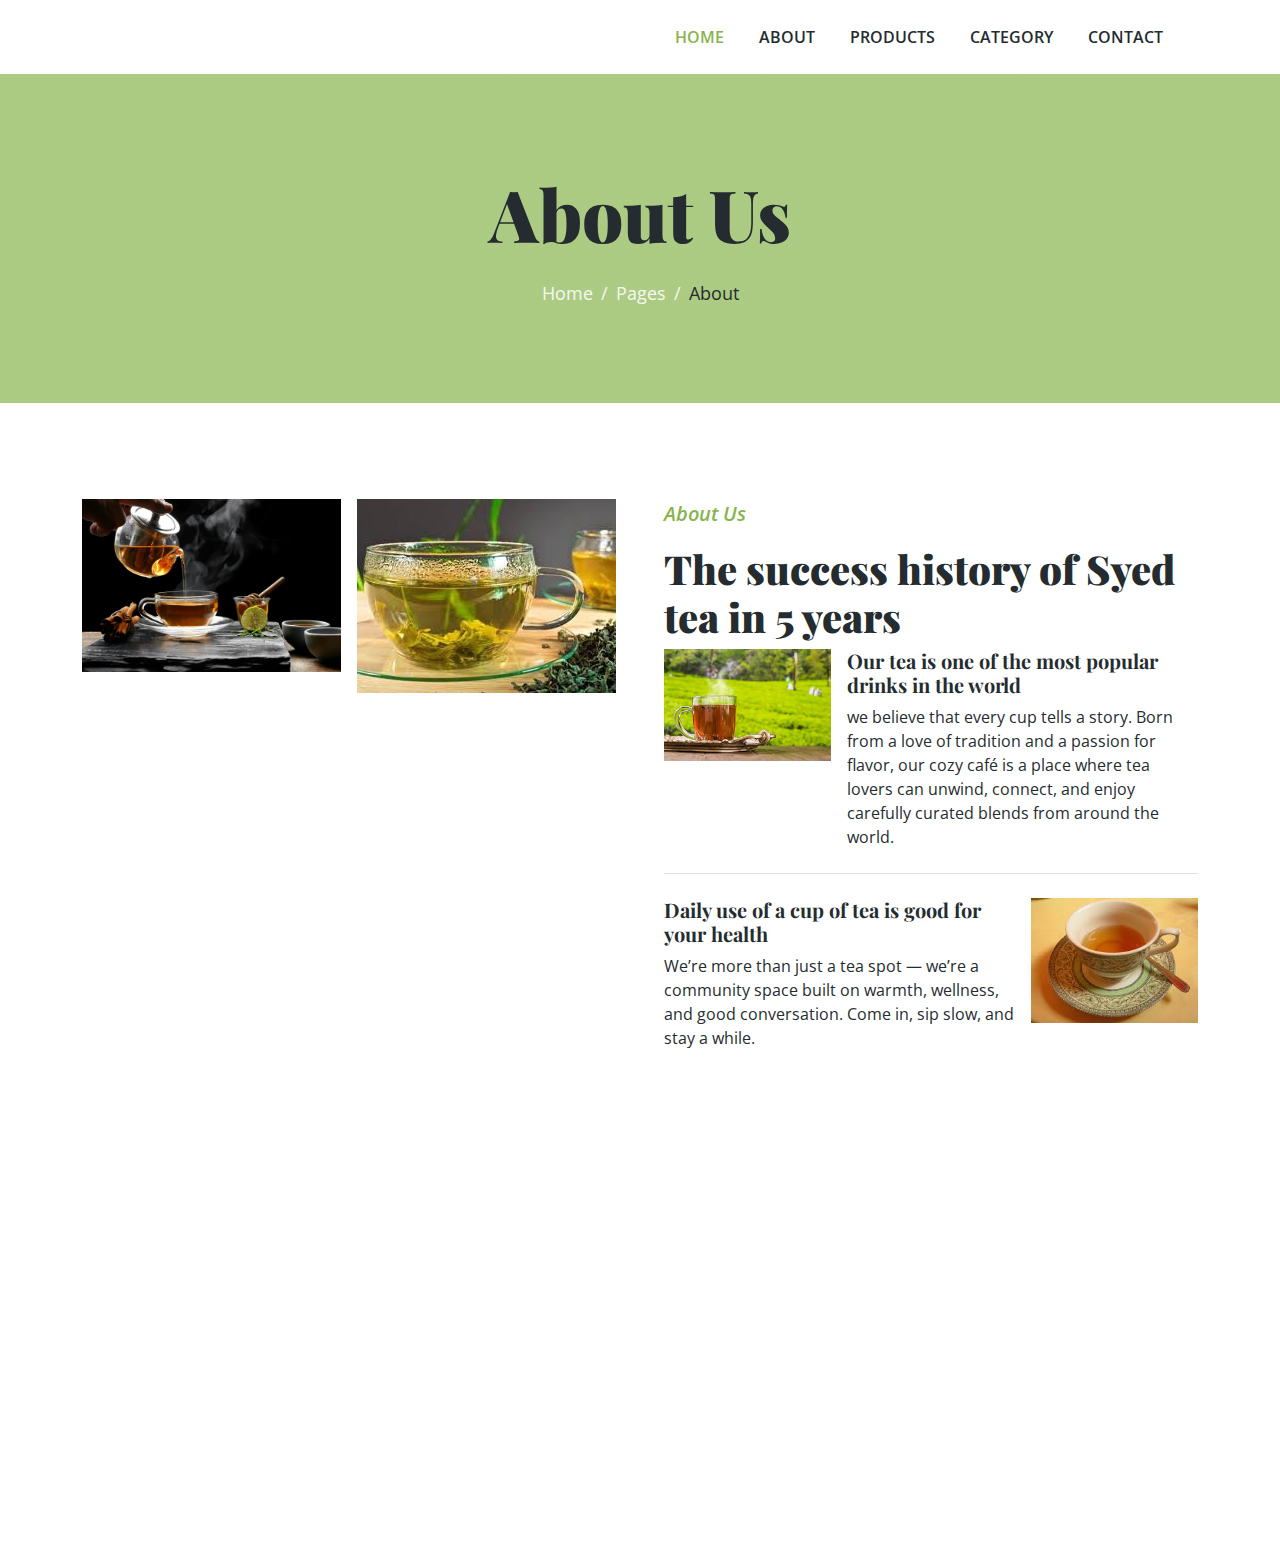
<file: about.html>
<!DOCTYPE html>
<html lang="en">

<head>
    <meta charset="utf-8">
    <title>Syed kazmi tea project</title>
    <meta content="width=device-width, initial-scale=1.0" name="viewport">

    <!-- Google Web Fonts -->
    <link rel="preconnect" href="https://fonts.googleapis.com">
    <link rel="preconnect" href="https://fonts.gstatic.com" crossorigin>
    <link href="https://fonts.googleapis.com/css2?family=Open+Sans:wght@400;600&family=Playfair+Display:wght@700;900&display=swap" rel="stylesheet">

    <!-- Icon Font Stylesheet -->
    <link href="https://cdnjs.cloudflare.com/ajax/libs/font-awesome/5.10.0/css/all.min.css" rel="stylesheet">
    <link href="https://cdn.jsdelivr.net/npm/bootstrap-icons@1.4.1/font/bootstrap-icons.css" rel="stylesheet">

    <!-- Libraries Stylesheet -->
    <link href="lib/animate/animate.min.css" rel="stylesheet">
    <link href="lib/owlcarousel/assets/owl.carousel.min.css" rel="stylesheet">

    <!-- Customized Bootstrap Stylesheet -->
    <link href="css/bootstrap.min.css" rel="stylesheet">

    <!--  Stylesheet -->
    <link href="css/style.css" rel="stylesheet">
</head>
<body>

 <!-- Navbar Start -->
    <div class="container-fluid bg-white sticky-top">
        <div class="container">
            <nav class="navbar navbar-expand-lg bg-white navbar-light py-2 py-lg-0">
                <button type="button" class="navbar-toggler ms-auto me-0" data-bs-toggle="collapse" data-bs-target="#navbarCollapse">
                    <span class="navbar-toggler-icon"></span>
                </button>
                <div class="collapse navbar-collapse" id="navbarCollapse">
                    <div class="navbar-nav ms-auto">
                        <a href="index.html" class="nav-item nav-link active">Home</a>
                        <a href="about.html" class="nav-item nav-link">About</a>
                        <a href="product.html" class="nav-item nav-link">Products</a>
                        <a href="store.html" class="nav-item nav-link">Category</a>
                        <a href="contact.html" class="nav-item nav-link">Contact</a>
                    </div>
                </div>
            </nav>
        </div>
    </div>
    <!-- Navbar End --> 

    <!-- Page Header Start -->
    <div class="container-fluid page-header py-5 mb-5 wow fadeIn" data-wow-delay="0.1s">
        <div class="container text-center py-5">
            <h1 class="display-2 text-dark mb-4 animated slideInDown">About Us</h1>
            <nav aria-label="breadcrumb animated slideInDown">
                <ol class="breadcrumb justify-content-center mb-0">
                    <li class="breadcrumb-item"><a href="#">Home</a></li>
                    <li class="breadcrumb-item"><a href="#">Pages</a></li>
                    <li class="breadcrumb-item text-dark" aria-current="page">About</li>
                </ol>
            </nav>
        </div>
    </div>
    <!-- Page Header End -->

     <!-- About Start -->
     <div class="container-xxl py-5">
        <div class="container">
            <div class="row g-5">
                <div class="col-lg-6">
                    <div class="row g-3">
                        <div class="col-6 text-end">
                            <img class="img-fluid bg-white w-100 mb-3 wow fadeIn" data-wow-delay="0.1s" src="img/0x0.webp" alt="">
                            <!-- <img class="img-fluid bg-white w-50 wow fadeIn" data-wow-delay="0.2s" src="img/about-3.jpg" alt=""> -->
                        </div>
                        <div class="col-6">
                            <!-- <img class="img-fluid bg-white w-50 mb-3 wow fadeIn" data-wow-delay="0.3s" src="img/about-4.jpg" alt=""> -->
                            <img class="img-fluid bg-white w-100 wow fadeIn" data-wow-delay="0.4s" src="img/images.jpg" alt="">
                        </div>
                    </div>
                </div>
                <div class="col-lg-6 wow fadeIn" data-wow-delay="0.5s">
                    <div class="section-title">
                        <p class="fs-5 fw-medium fst-italic text-primary">About Us</p>
                        <h1 class="display-6">The success history of Syed tea in 5 years</h1>
                    </div>
                    <div class="row g-3 mb-4">
                        <div class="col-sm-4">
                            <img class="img-fluid bg-white w-100" src="img/images (1).jpg" alt="">
                        </div>
                        <div class="col-sm-8">
                            <h5>Our tea is one of the most popular drinks in the world</h5>
                            <p class="mb-0">we believe that every cup tells a story. Born from a love of tradition and a passion for flavor, our cozy café is a place where tea lovers can unwind, connect, and enjoy carefully curated blends from around the world.</p>
                        </div>
                    </div>
                    <div class="border-top mb-4"></div>
                    <div class="row g-3">
                        <div class="col-sm-8">
                            <h5>Daily use of a cup of tea is good for your health</h5>
                            <p class="mb-0">We’re more than just a tea spot — we’re a community space built on warmth, wellness, and good conversation. Come in, sip slow, and stay a while.</p>
                        </div>
                        <div class="col-sm-4">
                            <img class="img-fluid bg-white w-100" src="img/images (2).jpg" alt="">
                        </div>
                    </div>
                </div>
            </div>
        </div>
    </div>
    <!-- About End -->

    <!-- Footer Start -->
    <div class="container-fluid bg-dark footer mt-5 py-5 wow fadeIn" data-wow-delay="0.1s">
        <div class="container py-5">
            <div class="row g-5">
                <div class="col-lg-4 col-md-6">
                    <h4 class="text-primary mb-4">Our Office</h4>
                    <p class="mb-2"><i class="fa fa-map-marker-alt text-primary me-3"></i>abc Street </p>
                    <p class="mb-2"><i class="fa fa-phone-alt text-primary me-3"></i>0740013700</p>
                    <p class="mb-2"><i class="fa fa-envelope text-primary me-3"></i>saqlainkazmi12@gmail.com</p>
                </div>
                <div class="col-lg-4 col-md-6">
                    <h4 class="text-primary mb-4">Quick Links</h4>
                    <a class="btn btn-link" href="">About Us</a>
                    <a class="btn btn-link" href="">Contact Us</a>
                </div>
                <div class="col-lg-4 col-md-6">
                    <h4 class="text-primary mb-4">Business Hours</h4>
                    <p class="mb-1">Monday - Friday</p>
                    <h6 class="text-light">09:00 am - 07:00 pm</h6>
                    <p class="mb-1">Saturday</p>
                    <h6 class="text-light">09:00 am - 12:00 pm</h6>
                    <p class="mb-1">Sunday</p>
                    <h6 class="text-light">Closed</h6>
                </div>
            </div>
        </div>
    </div>
    <!-- Footer End -->

    <!-- JavaScript Libraries -->
    <script src="https://ajax.googleapis.com/ajax/libs/jquery/3.6.1/jquery.min.js"></script>
    <script src="https://cdn.jsdelivr.net/npm/bootstrap@5.0.0/dist/js/bootstrap.bundle.min.js"></script>
    <script src="lib/wow/wow.min.js"></script>
    <script src="lib/easing/easing.min.js"></script>
    <script src="lib/waypoints/waypoints.min.js"></script>
    <script src="lib/owlcarousel/owl.carousel.min.js"></script>

    <!--  Javascript -->
    <script src="js/main.js"></script>
</body>

</html>
</file>
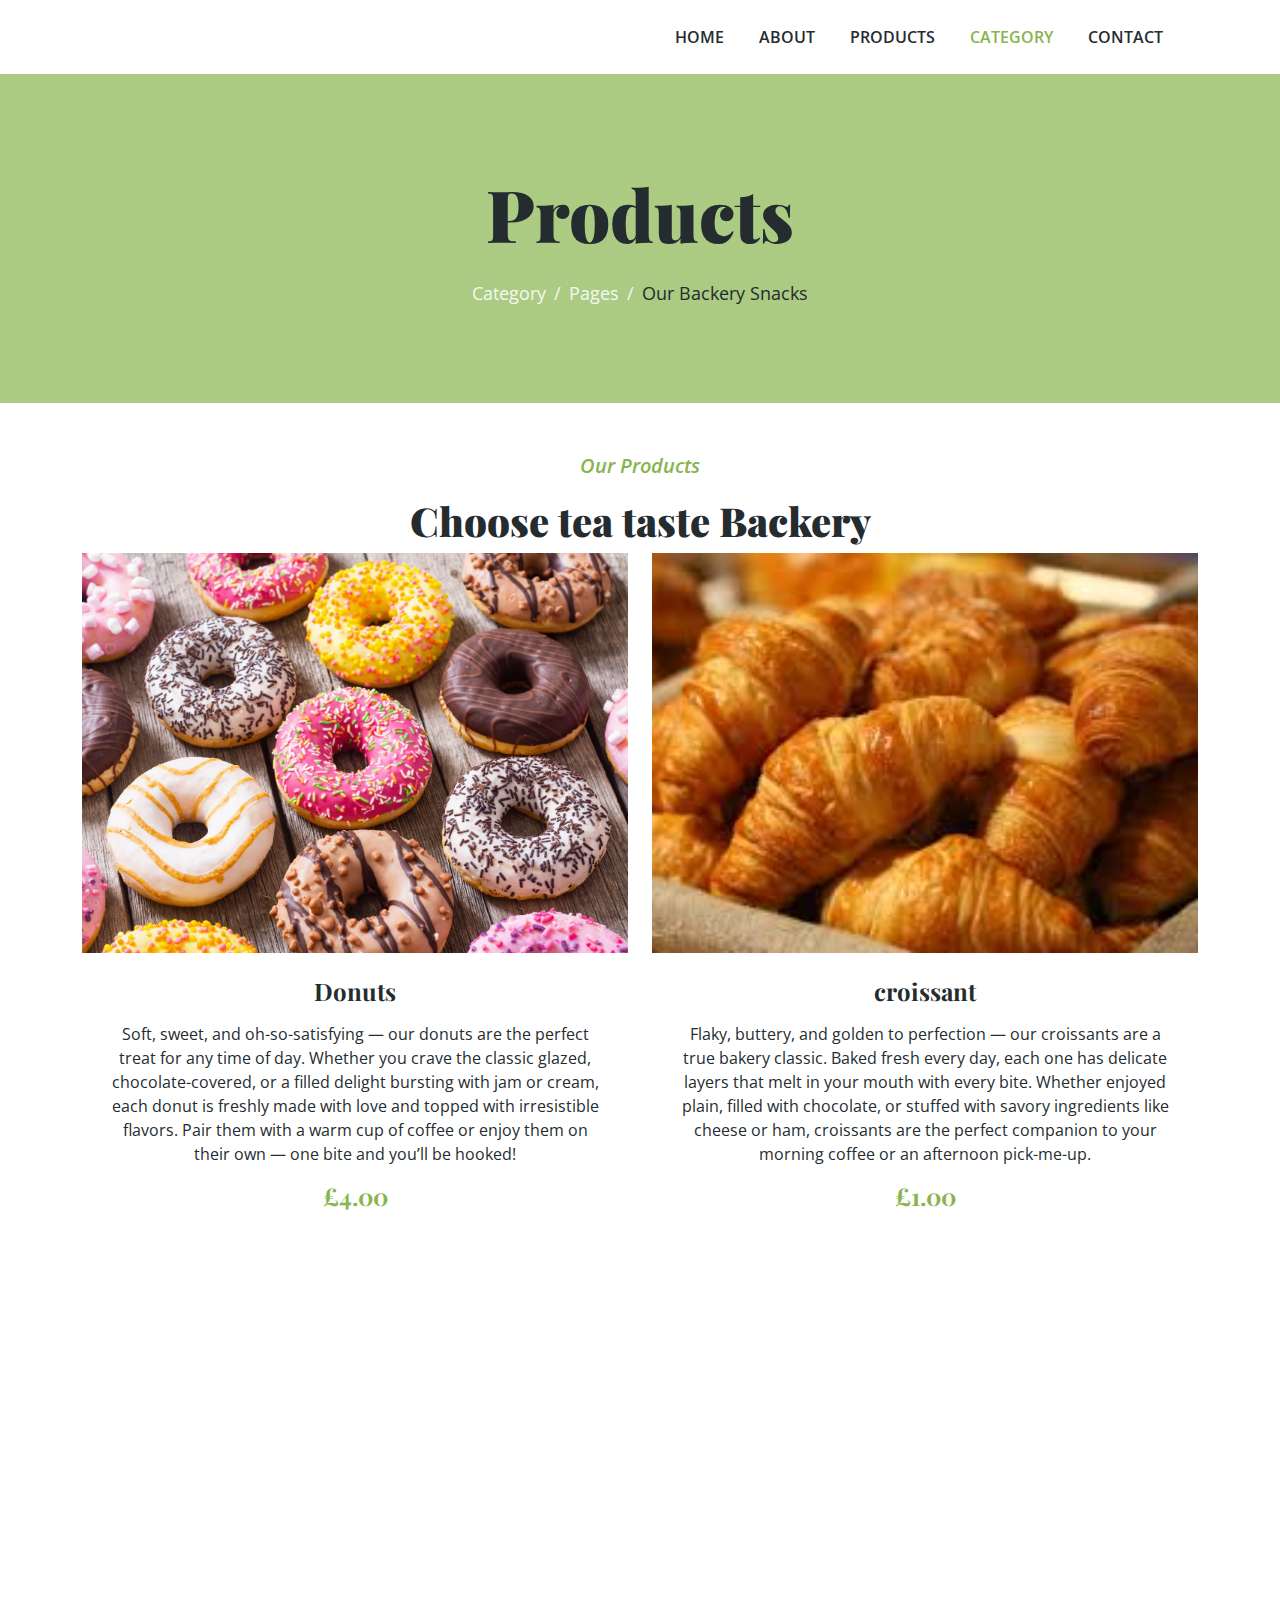
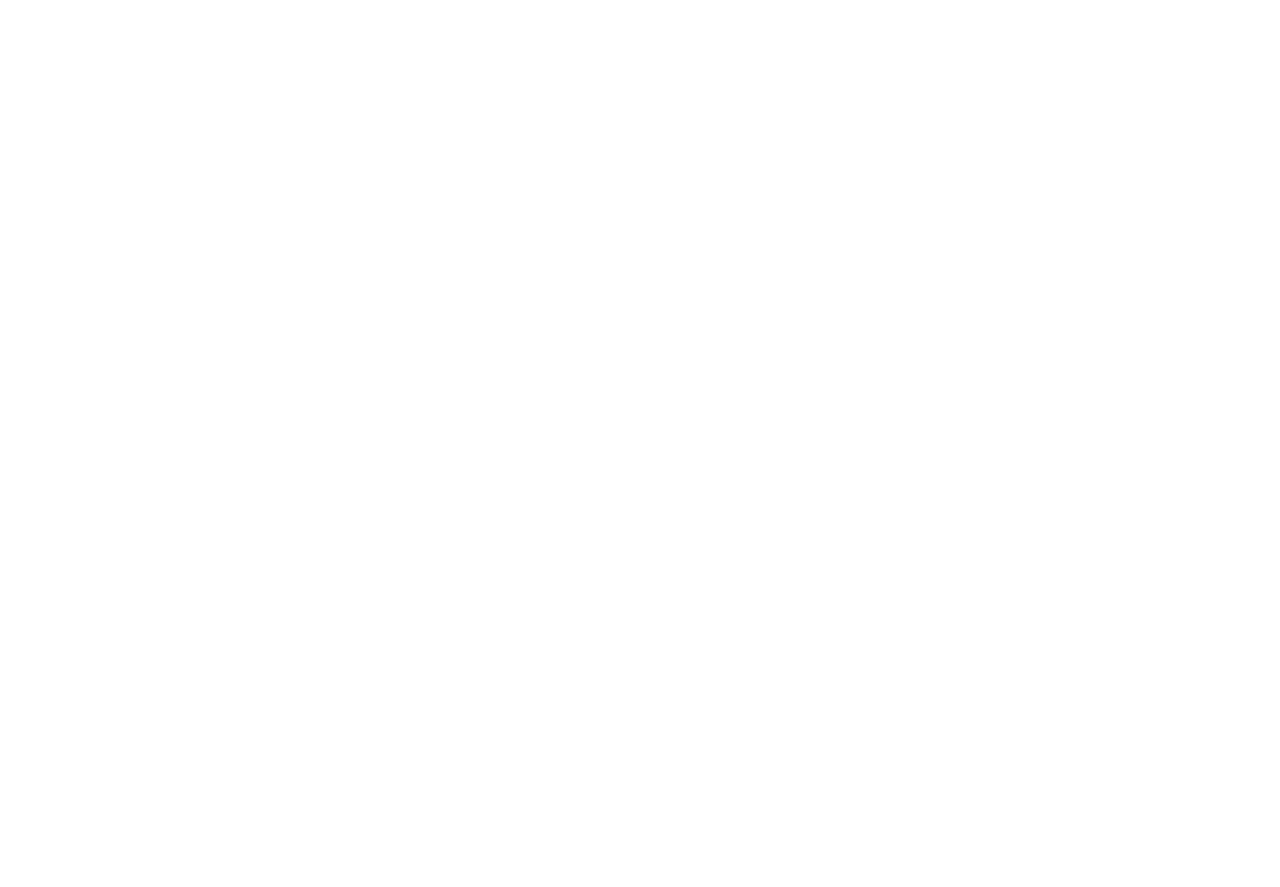
<file: backery-snacks.html>
<!DOCTYPE html>
<html lang="en">

<head>
    <meta charset="utf-8">
    <title>Syed kazmi tea project</title>
    <meta content="width=device-width, initial-scale=1.0" name="viewport">

    <!-- Google Web Fonts -->
    <link rel="preconnect" href="https://fonts.googleapis.com">
    <link rel="preconnect" href="https://fonts.gstatic.com" crossorigin>
    <link href="https://fonts.googleapis.com/css2?family=Open+Sans:wght@400;600&family=Playfair+Display:wght@700;900&display=swap" rel="stylesheet">

    <!-- Icon Font Stylesheet -->
    <link href="https://cdnjs.cloudflare.com/ajax/libs/font-awesome/5.10.0/css/all.min.css" rel="stylesheet">
    <link href="https://cdn.jsdelivr.net/npm/bootstrap-icons@1.4.1/font/bootstrap-icons.css" rel="stylesheet">

    <!-- Libraries Stylesheet -->
    <link href="lib/animate/animate.min.css" rel="stylesheet">
    <link href="lib/owlcarousel/assets/owl.carousel.min.css" rel="stylesheet">

    <!-- Customized Bootstrap Stylesheet -->
    <link href="css/bootstrap.min.css" rel="stylesheet">

    <!--  Stylesheet -->
    <link href="css/style.css" rel="stylesheet">
</head>
<body>

 <!-- Navbar Start -->
    <div class="container-fluid bg-white sticky-top">
        <div class="container">
            <nav class="navbar navbar-expand-lg bg-white navbar-light py-2 py-lg-0">
                <button type="button" class="navbar-toggler ms-auto me-0" data-bs-toggle="collapse" data-bs-target="#navbarCollapse">
                    <span class="navbar-toggler-icon"></span>
                </button>
                <div class="collapse navbar-collapse" id="navbarCollapse">
                    <div class="navbar-nav ms-auto">
                        <a href="index.html" class="nav-item nav-link">Home</a>
                        <a href="about.html" class="nav-item nav-link">About</a>
                        <a href="product.html" class="nav-item nav-link">Products</a>
                        <a href="category.html" class="nav-item nav-link  active">Category</a>
                        <a href="contact.html" class="nav-item nav-link">Contact</a>
                    </div>
                </div>
            </nav>
        </div>
    </div>
    <!-- Navbar End --> 

     <!-- Page Header Start -->
     <div class="container-fluid page-header py-5 wow fadeIn" data-wow-delay="0.1s">
        <div class="container text-center py-5">
            <h1 class="display-2 text-dark mb-4 animated slideInDown">Products</h1>
            <nav aria-label="breadcrumb animated slideInDown">
                <ol class="breadcrumb justify-content-center mb-0">
                    <li class="breadcrumb-item"><a href="#">Category</a></li>
                    <li class="breadcrumb-item"><a href="#">Pages</a></li>
                    <li class="breadcrumb-item text-dark" aria-current="page">Our Backery Snacks</li>
                </ol>
            </nav>
        </div>
    </div>
    <!-- Page Header End -->


    <!-- Store Start -->
     <div class="container-xxl py-5">
        <div class="container">
            <div class="section-title text-center mx-auto wow fadeInUp" data-wow-delay="0.1s" style="max-width: 500px;">
                <p class="fs-5 fw-medium fst-italic text-primary">Our Products</p>
                <h1 class="display-6"> Choose tea taste Backery</h1>
            </div>
            <div class="row g-4">
                <div class="col-lg-6 col-md-6 wow fadeInUp" data-wow-delay="0.1s">
                    <div class="store-item position-relative text-center backery-wrap">
                        <img class="img-fluid" src="img/doughnuts-donuts.webp" alt="">
                        <div class="p-4">
                            <h4 class="mb-3">Donuts</h4>
                            <p>Soft, sweet, and oh-so-satisfying — our donuts are the perfect treat for any time of day. Whether you crave the classic glazed, chocolate-covered, or a filled delight bursting with jam or cream, each donut is freshly made with love and topped with irresistible flavors. Pair them with a warm cup of coffee or enjoy them on their own — one bite and you’ll be hooked!</p>
                            <h4 class="text-primary">£4.00</h4>
                        </div>
                        <div class="store-overlay">
                            <!-- <a href="" class="btn btn-primary rounded-pill py-2 px-4 m-2">More Detail <i class="fa fa-arrow-right ms-2"></i></a> -->
                            <a href="" class="btn btn-dark rounded-pill py-2 px-4 m-2">Add to Cart <i class="fa fa-cart-plus ms-2"></i></a>
                        </div>
                    </div>
                </div>
                <div class="col-lg-6 col-md-6 wow fadeInUp" data-wow-delay="0.3s">
                    <div class="store-item position-relative text-center backery-wrap">
                        <img class="img-fluid" src="img/images (8).jpg" alt="">
                        <div class="p-4">
                            <h4 class="mb-3">croissant</h4>
                            <p>Flaky, buttery, and golden to perfection — our croissants are a true bakery classic. Baked fresh every day, each one has delicate layers that melt in your mouth with every bite. Whether enjoyed plain, filled with chocolate, or stuffed with savory ingredients like cheese or ham, croissants are the perfect companion to your morning coffee or an afternoon pick-me-up.</p>
                            <h4 class="text-primary">£1.00</h4>
                        </div>
                        <div class="store-overlay">
                            <!-- <a href="" class="btn btn-primary rounded-pill py-2 px-4 m-2">More Detail <i class="fa fa-arrow-right ms-2"></i></a> -->
                            <a href="" class="btn btn-dark rounded-pill py-2 px-4 m-2">Add to Cart <i class="fa fa-cart-plus ms-2"></i></a>
                        </div>
                    </div>
                </div>
                <!-- <div class="col-12 text-center wow fadeInUp" data-wow-delay="0.1s">
                </div> -->
            </div>
        </div>
    </div>  

     <div class="container-xxl py-5">
        <div class="container">
            <div class="row g-4">
                <div class="col-lg-6 col-md-6 wow fadeInUp" data-wow-delay="0.1s">
                    <div class="store-item position-relative text-center backery-wrap">
                        <img class="img-fluid" src="img/download (2).jpg" alt="">
                        <div class="p-4">
                            <h4 class="mb-3">Pastries</h4>
                            <p> Delightfully flaky, rich, and full of flavor — our pastries are crafted to satisfy every craving. From fruit-filled danishes and buttery puff pastries to creamy eclairs and sweet turnovers, each pastry is baked fresh with the finest ingredients. Whether you're in the mood for something sweet or savory, our selection of pastries makes the perfect treat for any time of day.</p>
                            <h4 class="text-primary">£5.50</h4>
                        </div>
                        <div class="store-overlay">
                            <!-- <a href="" class="btn btn-primary rounded-pill py-2 px-4 m-2">More Detail <i class="fa fa-arrow-right ms-2"></i></a> -->
                            <a href="" class="btn btn-dark rounded-pill py-2 px-4 m-2">Add to Cart <i class="fa fa-cart-plus ms-2"></i></a>
                        </div>
                    </div>
                </div>
                <div class="col-lg-6 col-md-6 wow fadeInUp" data-wow-delay="0.3s">
                    <div class="store-item position-relative text-center backery-wrap">
                        <img class="img-fluid" src="img/download (3).jpg" alt="">
                        <div class="p-4">
                            <h4 class="mb-3">Sandwich</h4>
                            <p>Fresh, filling, and made to satisfy — our sandwiches are layered with quality ingredients and bold flavors. From classic grilled cheese and hearty club sandwiches to gourmet options packed with veggies, meats, or melted cheeses, there's something for every taste. Perfect for a quick lunch, a light dinner, or a satisfying snack, each sandwich is crafted with care and served with love.</p>
                            <h4 class="text-primary">2.70</h4>
                        </div>
                        <div class="store-overlay">
                            <!-- <a href="" class="btn btn-primary rounded-pill py-2 px-4 m-2">More Detail <i class="fa fa-arrow-right ms-2"></i></a> -->
                            <a href="" class="btn btn-dark rounded-pill py-2 px-4 m-2">Add to Cart <i class="fa fa-cart-plus ms-2"></i></a>
                        </div>
                    </div>
                </div>
            </div>
        </div>
    </div>  
        <!-- Store End -->


    <!-- Footer Start -->
    <div class="container-fluid bg-dark footer mt-5 py-5 wow fadeIn footer-wrap" data-wow-delay="0.1s">
        <div class="container py-5">
            <div class="row g-5">
                <div class="col-lg-4 col-md-6">
                    <h4 class="text-primary mb-4">Our Office</h4>
                    <p class="mb-2"><i class="fa fa-map-marker-alt text-primary me-3"></i>abc Street </p>
                    <p class="mb-2"><i class="fa fa-phone-alt text-primary me-3"></i>0740013700</p>
                    <p class="mb-2"><i class="fa fa-envelope text-primary me-3"></i>saqlainkazmi12@gmail.com</p>
                </div>
                <div class="col-lg-4 col-md-6">
                    <h4 class="text-primary mb-4">Quick Links</h4>
                    <a class="btn btn-link" href="">About Us</a>
                    <a class="btn btn-link" href="">Contact Us</a>
                </div>
                <div class="col-lg-4 col-md-6">
                    <h4 class="text-primary mb-4">Business Hours</h4>
                    <p class="mb-1">Monday - Friday</p>
                    <h6 class="text-light">09:00 am - 07:00 pm</h6>
                    <p class="mb-1">Saturday</p>
                    <h6 class="text-light">09:00 am - 12:00 pm</h6>
                    <p class="mb-1">Sunday</p>
                    <h6 class="text-light">Closed</h6>
                </div>
            </div>
        </div>
    </div>
    <!-- Footer End -->

    <!-- JavaScript Libraries -->
    <script src="https://ajax.googleapis.com/ajax/libs/jquery/3.6.1/jquery.min.js"></script>
    <script src="https://cdn.jsdelivr.net/npm/bootstrap@5.0.0/dist/js/bootstrap.bundle.min.js"></script>
    <script src="lib/wow/wow.min.js"></script>
    <script src="lib/easing/easing.min.js"></script>
    <script src="lib/waypoints/waypoints.min.js"></script>
    <script src="lib/owlcarousel/owl.carousel.min.js"></script>

    <!--  Javascript -->
    <script src="js/main.js"></script>
</body>

</html>
</file>
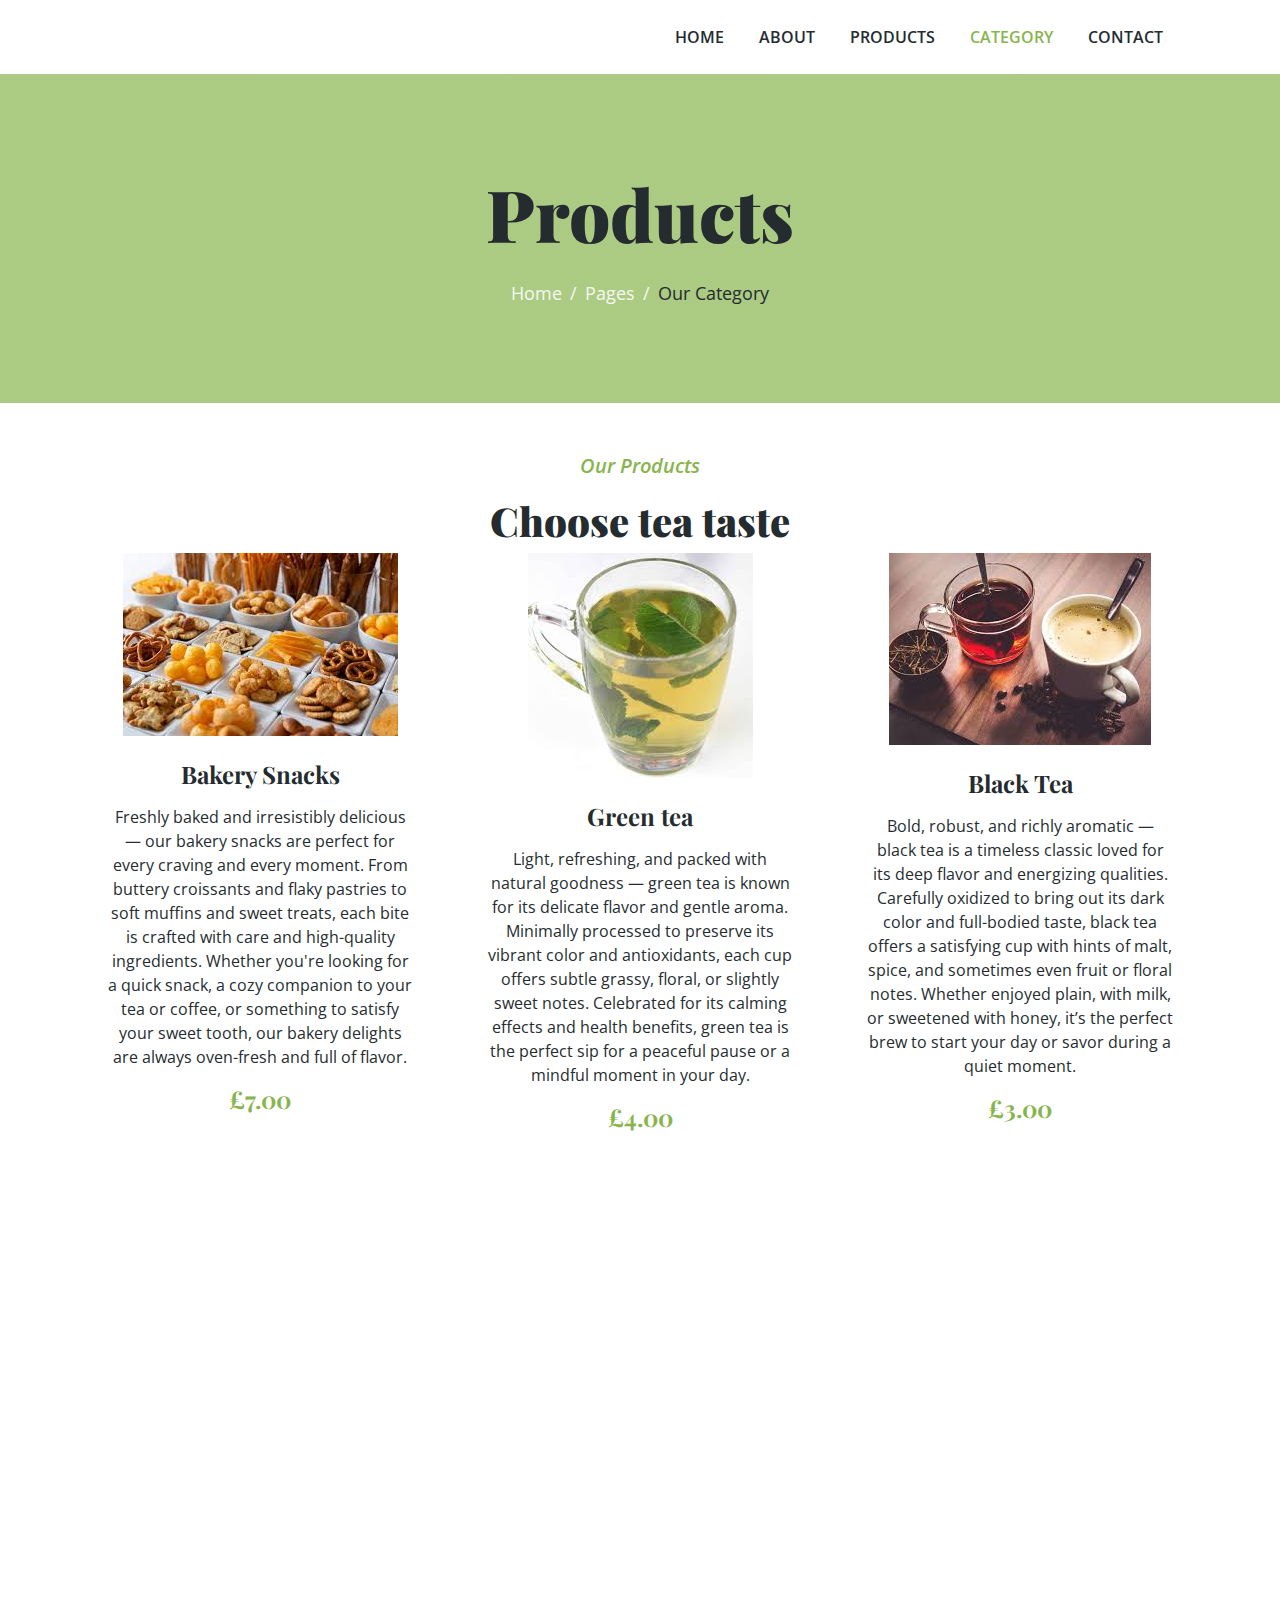
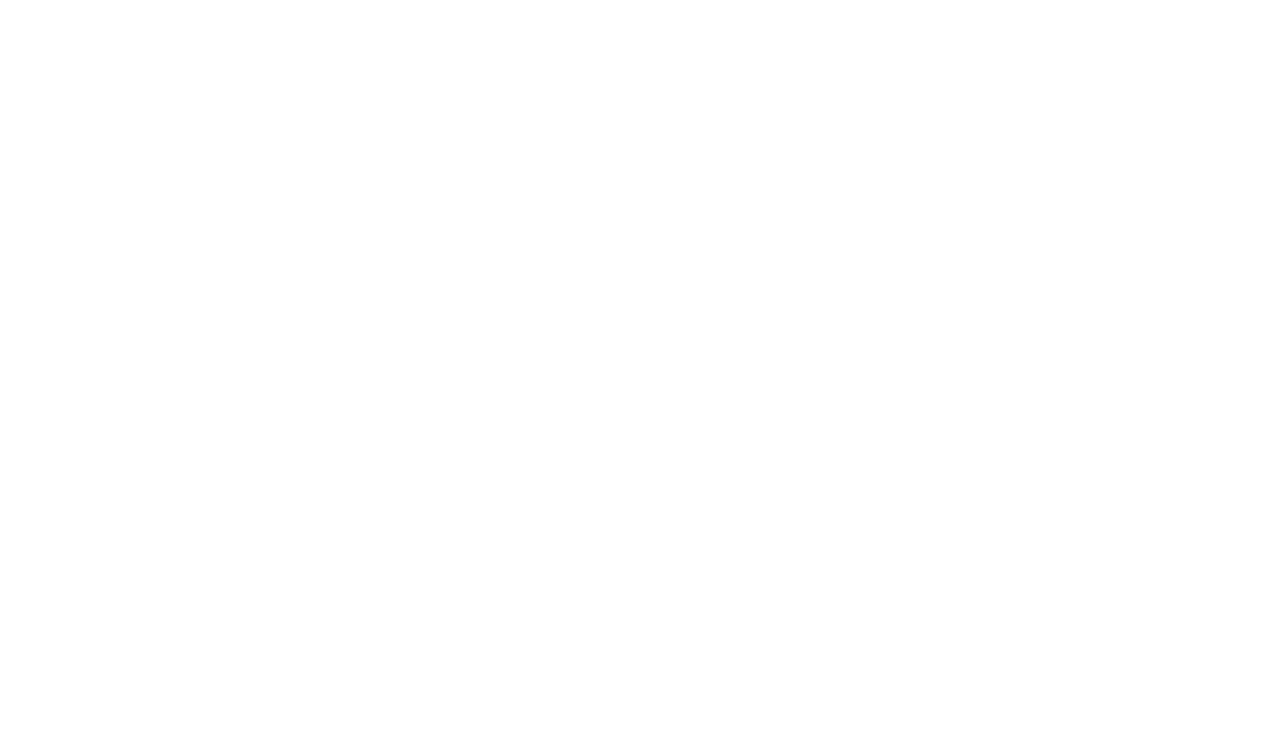
<file: category.html>
<!DOCTYPE html>
<html lang="en">

<head>
    <meta charset="utf-8">
    <title>Syed kazmi tea project</title>
    <meta content="width=device-width, initial-scale=1.0" name="viewport">

    <!-- Google Web Fonts -->
    <link rel="preconnect" href="https://fonts.googleapis.com">
    <link rel="preconnect" href="https://fonts.gstatic.com" crossorigin>
    <link href="https://fonts.googleapis.com/css2?family=Open+Sans:wght@400;600&family=Playfair+Display:wght@700;900&display=swap" rel="stylesheet">

    <!-- Icon Font Stylesheet -->
    <link href="https://cdnjs.cloudflare.com/ajax/libs/font-awesome/5.10.0/css/all.min.css" rel="stylesheet">
    <link href="https://cdn.jsdelivr.net/npm/bootstrap-icons@1.4.1/font/bootstrap-icons.css" rel="stylesheet">

    <!-- Libraries Stylesheet -->
    <link href="lib/animate/animate.min.css" rel="stylesheet">
    <link href="lib/owlcarousel/assets/owl.carousel.min.css" rel="stylesheet">

    <!-- Customized Bootstrap Stylesheet -->
    <link href="css/bootstrap.min.css" rel="stylesheet">

    <!--  Stylesheet -->
    <link href="css/style.css" rel="stylesheet">
</head>
<body>

 <!-- Navbar Start -->
    <div class="container-fluid bg-white sticky-top">
        <div class="container">
            <nav class="navbar navbar-expand-lg bg-white navbar-light py-2 py-lg-0">
                <button type="button" class="navbar-toggler ms-auto me-0" data-bs-toggle="collapse" data-bs-target="#navbarCollapse">
                    <span class="navbar-toggler-icon"></span>
                </button>
                <div class="collapse navbar-collapse" id="navbarCollapse">
                    <div class="navbar-nav ms-auto">
                        <a href="index.html" class="nav-item nav-link">Home</a>
                        <a href="about.html" class="nav-item nav-link">About</a>
                        <a href="product.html" class="nav-item nav-link">Products</a>
                        <a href="category.html" class="nav-item nav-link  active">Category</a>
                        <a href="contact.html" class="nav-item nav-link">Contact</a>
                    </div>
                </div>
            </nav>
        </div>
    </div>
    <!-- Navbar End --> 

     <!-- Page Header Start -->
     <div class="container-fluid page-header py-5 wow fadeIn" data-wow-delay="0.1s">
        <div class="container text-center py-5">
            <h1 class="display-2 text-dark mb-4 animated slideInDown">Products</h1>
            <nav aria-label="breadcrumb animated slideInDown">
                <ol class="breadcrumb justify-content-center mb-0">
                    <li class="breadcrumb-item"><a href="#">Home</a></li>
                    <li class="breadcrumb-item"><a href="#">Pages</a></li>
                    <li class="breadcrumb-item text-dark" aria-current="page">Our Category</li>
                </ol>
            </nav>
        </div>
    </div>
    <!-- Page Header End -->


    <!-- Store Start -->
     <div class="container-xxl py-5">
        <div class="container">
            <div class="section-title text-center mx-auto wow fadeInUp" data-wow-delay="0.1s" style="max-width: 500px;">
                <p class="fs-5 fw-medium fst-italic text-primary">Our Products</p>
                <h1 class="display-6"> Choose tea taste</h1>
            </div>
            <div class="row g-4">
                <div class="col-lg-4 col-md-6 wow fadeInUp" data-wow-delay="0.1s">
                    <div class="store-item position-relative text-center">
                        <img class="img-fluid" src="img/images (7).jpg" alt="">
                        <div class="p-4">
                            <h4 class="mb-3">Bakery Snacks</h4>
                            <p>Freshly baked and irresistibly delicious — our bakery snacks are perfect for every craving and every moment. From buttery croissants and flaky pastries to soft muffins and sweet treats, each bite is crafted with care and high-quality ingredients. Whether you're looking for a quick snack, a cozy companion to your tea or coffee, or something to satisfy your sweet tooth, our bakery delights are always oven-fresh and full of flavor.</p>
                            <h4 class="text-primary">£7.00</h4>
                        </div>
                        <div class="store-overlay">
                            <a href="" class="btn btn-dark rounded-pill py-2 px-4 m-2">Add to Cart <i class="fa fa-cart-plus ms-2"></i></a>
                        </div>
                    </div>
                </div>
                <div class="col-lg-4 col-md-6 wow fadeInUp" data-wow-delay="0.3s">
                    <div class="store-item position-relative text-center">
                        <img class="img-fluid" src="img/images (3).jpg" alt="">
                        <div class="p-4">
                            <h4 class="mb-3">Green tea</h4>
                            <p>Light, refreshing, and packed with natural goodness — green tea is known for its delicate flavor and gentle aroma. Minimally processed to preserve its vibrant color and antioxidants, each cup offers subtle grassy, floral, or slightly sweet notes. Celebrated for its calming effects and health benefits, green tea is the perfect sip for a peaceful pause or a mindful moment in your day.</p>
                            <h4 class="text-primary">£4.00</h4>
                        </div>
                        <div class="store-overlay">
                            <a href="" class="btn btn-dark rounded-pill py-2 px-4 m-2">Add to Cart <i class="fa fa-cart-plus ms-2"></i></a>
                        </div>
                    </div>
                </div>
                <div class="col-lg-4 col-md-6 wow fadeInUp" data-wow-delay="0.5s">
                    <div class="store-item position-relative text-center">
                        <img class="img-fluid" src="img/images (4).jpg" alt="">
                        <div class="p-4">
                            <h4 class="mb-3">Black Tea</h4>
                            <p> Bold, robust, and richly aromatic — black tea is a timeless classic loved for its deep flavor and energizing qualities. Carefully oxidized to bring out its dark color and full-bodied taste, black tea offers a satisfying cup with hints of malt, spice, and sometimes even fruit or floral notes. Whether enjoyed plain, with milk, or sweetened with honey, it’s the perfect brew to start your day or savor during a quiet moment. </p>
                            <h4 class="text-primary">£3.00</h4>
                        </div>
                        <div class="store-overlay">
                            <a href="" class="btn btn-dark rounded-pill py-2 px-4 m-2">Add to Cart <i class="fa fa-cart-plus ms-2"></i></a>
                        </div>
                    </div>
                </div>
                <!-- <div class="col-12 text-center wow fadeInUp" data-wow-delay="0.1s">
                </div> -->
            </div>
        </div>
    </div>  

     <div class="container-xxl py-5">
        <div class="container">
            <div class="row g-4">
                <div class="col-lg-4 col-md-6 wow fadeInUp" data-wow-delay="0.1s">
                    <div class="store-item position-relative text-center">
                        <img class="img-fluid" src="img/download (1).jpg" alt="">
                        <div class="p-4">
                            <h4 class="mb-3">Cocktails</h4>
                            <p>Shake things up with our handcrafted cocktail selection — where bold flavors, fresh ingredients, and creative flair come together in every glass. Whether you're in the mood for a classic mojito, a fruity punch, or a signature mix with a twist, our cocktails are designed to refresh, delight, and impress. Perfect for laid-back evenings, lively gatherings, or simply treating yourself — sip, savor, and let the good times pour. </p>
                            <h4 class="text-primary">£8.50</h4>
                        </div>
                        <div class="store-overlay">
                            <a href="" class="btn btn-dark rounded-pill py-2 px-4 m-2">Add to Cart <i class="fa fa-cart-plus ms-2"></i></a>
                        </div>
                    </div>
                </div>
                <div class="col-lg-4 col-md-6 wow fadeInUp" data-wow-delay="0.3s">
                    <div class="store-item position-relative text-center">
                        <img class="img-fluid" src="img/download.jpg" alt="">
                        <div class="p-4">
                            <h4 class="mb-3">Coffee</h4>
                            <p>Bold, aromatic, and energizing — our coffee is more than just a drink, it's an experience. Brewed from carefully selected beans and crafted to perfection, every cup offers a comforting balance of flavor and warmth. Whether you prefer it smooth and milky, rich and black, or with a dash of flavor, our coffee is the perfect companion for early mornings, mid-day breaks, or cozy conversations.</p>
                            <h4 class="text-primary">£5.97</h4>
                        </div>
                        <div class="store-overlay">
                            <!-- <a href="" class="btn btn-primary rounded-pill py-2 px-4 m-2">More Detail <i class="fa fa-arrow-right ms-2"></i></a> -->
                            <a href="" class="btn btn-dark rounded-pill py-2 px-4 m-2">Add to Cart <i class="fa fa-cart-plus ms-2"></i></a>
                        </div>
                    </div>
                </div>
            </div>
        </div>
    </div>  
        <!-- Store End -->


    <!-- Footer Start -->
    <div class="container-fluid bg-dark footer mt-5 py-5 wow fadeIn footer-wrap" data-wow-delay="0.1s">
        <div class="container py-5">
            <div class="row g-5">
                <div class="col-lg-4 col-md-6">
                    <h4 class="text-primary mb-4">Our Office</h4>
                    <p class="mb-2"><i class="fa fa-map-marker-alt text-primary me-3"></i>abc Street </p>
                    <p class="mb-2"><i class="fa fa-phone-alt text-primary me-3"></i>0740013700</p>
                    <p class="mb-2"><i class="fa fa-envelope text-primary me-3"></i>saqlainkazmi12@gmail.com</p>
                </div>
                <div class="col-lg-4 col-md-6">
                    <h4 class="text-primary mb-4">Quick Links</h4>
                    <a class="btn btn-link" href="">About Us</a>
                    <a class="btn btn-link" href="">Contact Us</a>
                </div>
                <div class="col-lg-4 col-md-6">
                    <h4 class="text-primary mb-4">Business Hours</h4>
                    <p class="mb-1">Monday - Friday</p>
                    <h6 class="text-light">09:00 am - 07:00 pm</h6>
                    <p class="mb-1">Saturday</p>
                    <h6 class="text-light">09:00 am - 12:00 pm</h6>
                    <p class="mb-1">Sunday</p>
                    <h6 class="text-light">Closed</h6>
                </div>
            </div>
        </div>
    </div>
    <!-- Footer End -->

    <!-- JavaScript Libraries -->
    <script src="https://ajax.googleapis.com/ajax/libs/jquery/3.6.1/jquery.min.js"></script>
    <script src="https://cdn.jsdelivr.net/npm/bootstrap@5.0.0/dist/js/bootstrap.bundle.min.js"></script>
    <script src="lib/wow/wow.min.js"></script>
    <script src="lib/easing/easing.min.js"></script>
    <script src="lib/waypoints/waypoints.min.js"></script>
    <script src="lib/owlcarousel/owl.carousel.min.js"></script>

    <!--  Javascript -->
    <script src="js/main.js"></script>
</body>

</html>
</file>
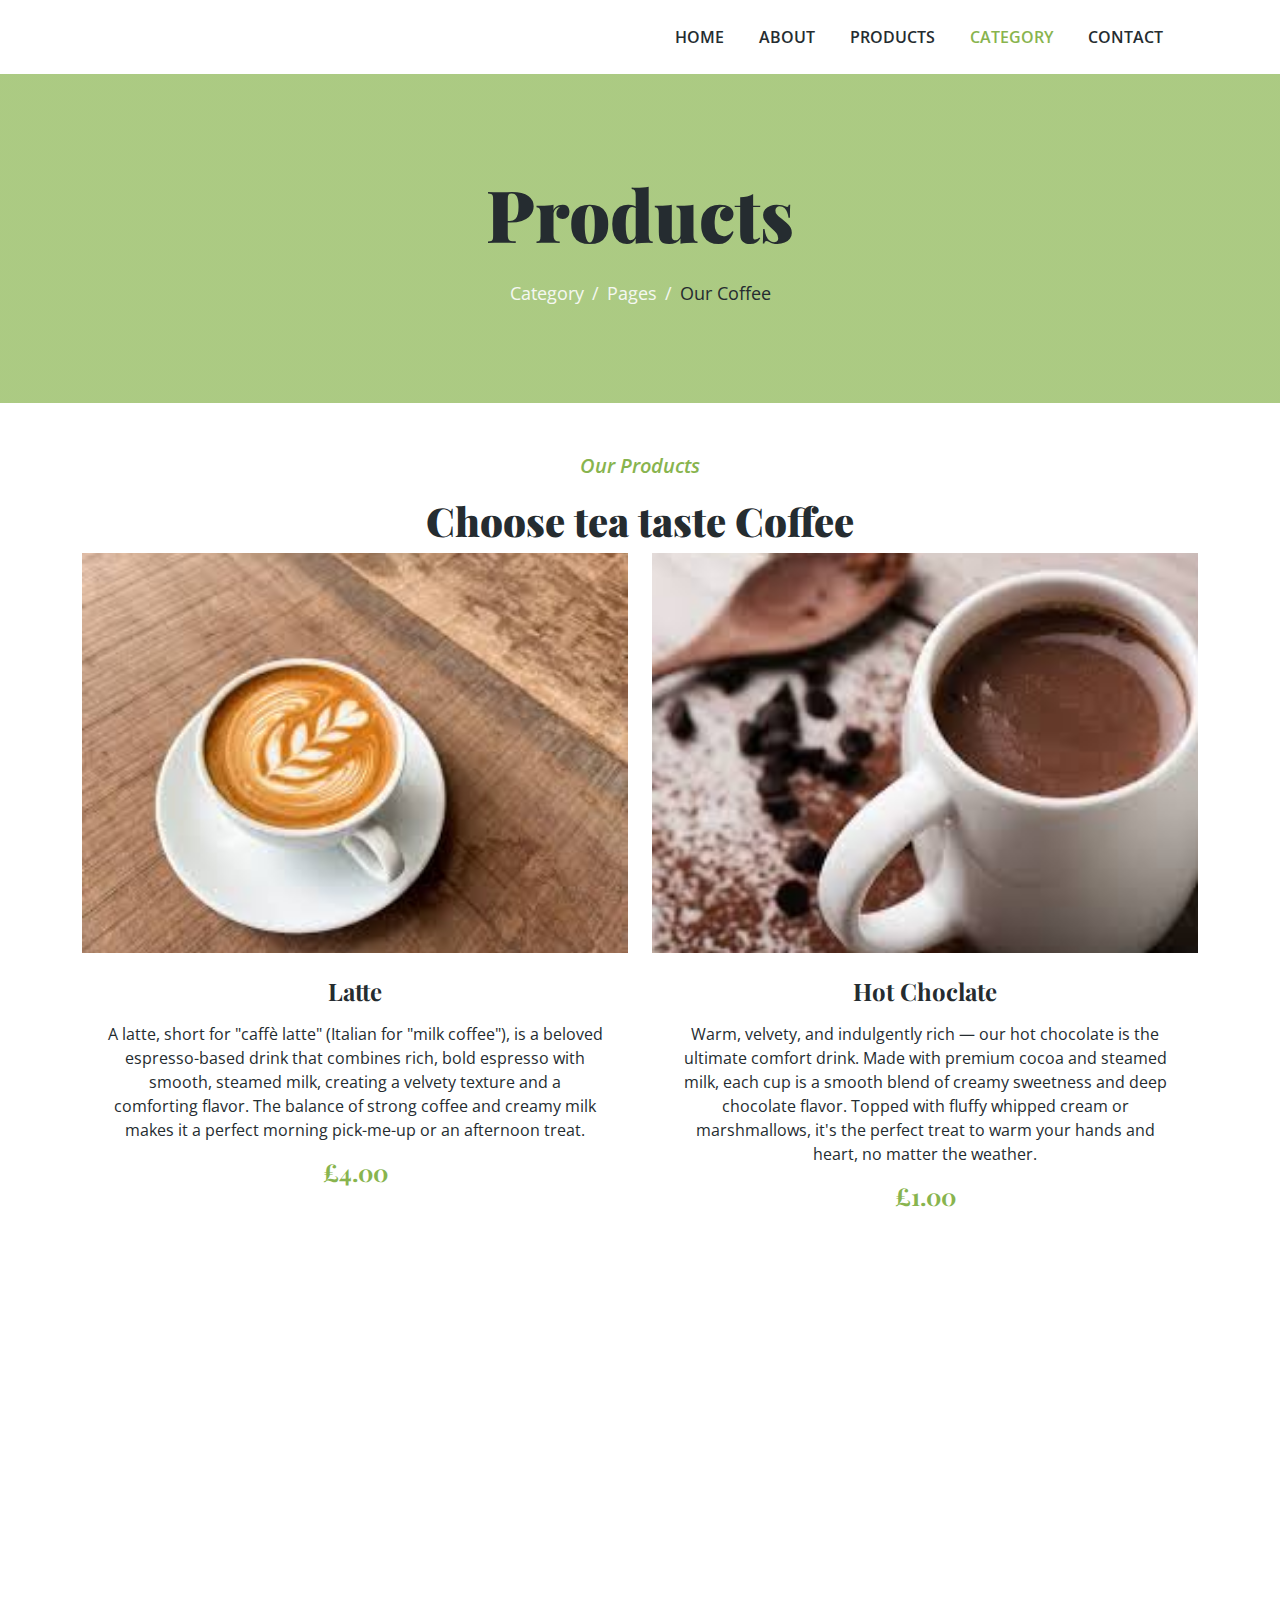
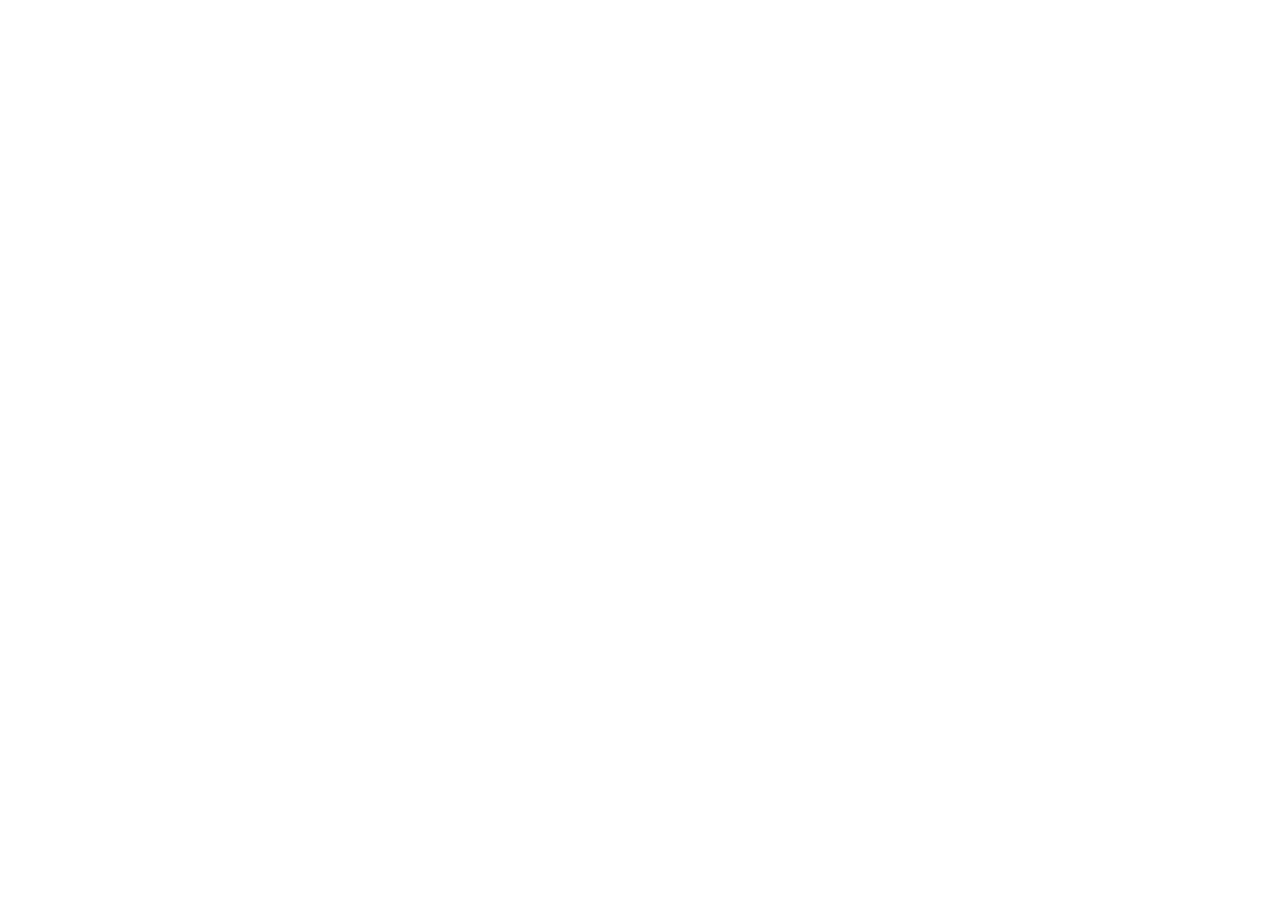
<file: coffee.html>
<!DOCTYPE html>
<html lang="en">

<head>
    <meta charset="utf-8">
    <title>Syed kazmi tea project</title>
    <meta content="width=device-width, initial-scale=1.0" name="viewport">

    <!-- Google Web Fonts -->
    <link rel="preconnect" href="https://fonts.googleapis.com">
    <link rel="preconnect" href="https://fonts.gstatic.com" crossorigin>
    <link href="https://fonts.googleapis.com/css2?family=Open+Sans:wght@400;600&family=Playfair+Display:wght@700;900&display=swap" rel="stylesheet">

    <!-- Icon Font Stylesheet -->
    <link href="https://cdnjs.cloudflare.com/ajax/libs/font-awesome/5.10.0/css/all.min.css" rel="stylesheet">
    <link href="https://cdn.jsdelivr.net/npm/bootstrap-icons@1.4.1/font/bootstrap-icons.css" rel="stylesheet">

    <!-- Libraries Stylesheet -->
    <link href="lib/animate/animate.min.css" rel="stylesheet">
    <link href="lib/owlcarousel/assets/owl.carousel.min.css" rel="stylesheet">

    <!-- Customized Bootstrap Stylesheet -->
    <link href="css/bootstrap.min.css" rel="stylesheet">

    <!--  Stylesheet -->
    <link href="css/style.css" rel="stylesheet">
</head>
<body>

 <!-- Navbar Start -->
    <div class="container-fluid bg-white sticky-top">
        <div class="container">
            <nav class="navbar navbar-expand-lg bg-white navbar-light py-2 py-lg-0">
                <button type="button" class="navbar-toggler ms-auto me-0" data-bs-toggle="collapse" data-bs-target="#navbarCollapse">
                    <span class="navbar-toggler-icon"></span>
                </button>
                <div class="collapse navbar-collapse" id="navbarCollapse">
                    <div class="navbar-nav ms-auto">
                        <a href="index.html" class="nav-item nav-link">Home</a>
                        <a href="about.html" class="nav-item nav-link">About</a>
                        <a href="product.html" class="nav-item nav-link">Products</a>
                        <a href="category.html" class="nav-item nav-link  active">Category</a>
                        <a href="contact.html" class="nav-item nav-link">Contact</a>
                    </div>
                </div>
            </nav>
        </div>
    </div>
    <!-- Navbar End --> 

     <!-- Page Header Start -->
     <div class="container-fluid page-header py-5 wow fadeIn" data-wow-delay="0.1s">
        <div class="container text-center py-5">
            <h1 class="display-2 text-dark mb-4 animated slideInDown">Products</h1>
            <nav aria-label="breadcrumb animated slideInDown">
                <ol class="breadcrumb justify-content-center mb-0">
                    <li class="breadcrumb-item"><a href="#">Category</a></li>
                    <li class="breadcrumb-item"><a href="#">Pages</a></li>
                    <li class="breadcrumb-item text-dark" aria-current="page">Our Coffee</li>
                </ol>
            </nav>
        </div>
    </div>
    <!-- Page Header End -->

    <!-- Store Start -->
    <div class="container-xxl py-5">
        <div class="container">
            <div class="section-title text-center mx-auto wow fadeInUp" data-wow-delay="0.1s" style="max-width: 500px;">
                <p class="fs-5 fw-medium fst-italic text-primary">Our Products</p>
                <h1 class="display-6"> Choose tea taste  Coffee</h1>
            </div>
            <div class="row g-4">
                <div class="col-lg-6 col-md-6 wow fadeInUp" data-wow-delay="0.1s">
                    <div class="store-item position-relative text-center backery-wrap">
                        <img class="img-fluid" src="img/download (4).jpg" alt="">
                        <div class="p-4">
                            <h4 class="mb-3">Latte</h4>
                            <p>A latte, short for "caffè latte" (Italian for "milk coffee"), is a beloved espresso-based drink that combines rich, bold espresso with smooth, steamed milk, creating a velvety texture and a comforting flavor. The balance of strong coffee and creamy milk makes it a perfect morning pick-me-up or an afternoon treat.</p>
                            <h4 class="text-primary">£4.00</h4>
                        </div>
                        <div class="store-overlay">
                            <!-- <a href="" class="btn btn-primary rounded-pill py-2 px-4 m-2">More Detail <i class="fa fa-arrow-right ms-2"></i></a> -->
                            <a href="" class="btn btn-dark rounded-pill py-2 px-4 m-2">Add to Cart <i class="fa fa-cart-plus ms-2"></i></a>
                        </div>
                    </div>
                </div>
                <div class="col-lg-6 col-md-6 wow fadeInUp" data-wow-delay="0.3s">
                    <div class="store-item position-relative text-center backery-wrap">
                        <img class="img-fluid" src="img/download (5).jpg" alt="">
                        <div class="p-4">
                            <h4 class="mb-3">Hot Choclate</h4>
                            <p>Warm, velvety, and indulgently rich — our hot chocolate is the ultimate comfort drink. Made with premium cocoa and steamed milk, each cup is a smooth blend of creamy sweetness and deep chocolate flavor. Topped with fluffy whipped cream or marshmallows, it's the perfect treat to warm your hands and heart, no matter the weather.</p>
                            <h4 class="text-primary">£1.00</h4>
                        </div>
                        <div class="store-overlay">
                            <!-- <a href="" class="btn btn-primary rounded-pill py-2 px-4 m-2">More Detail <i class="fa fa-arrow-right ms-2"></i></a> -->
                            <a href="" class="btn btn-dark rounded-pill py-2 px-4 m-2">Add to Cart <i class="fa fa-cart-plus ms-2"></i></a>
                        </div>
                    </div>
                </div>
                <!-- <div class="col-12 text-center wow fadeInUp" data-wow-delay="0.1s">
                </div> -->
            </div>
        </div>
    </div>  

     <div class="container-xxl py-5">
        <div class="container">
            <div class="row g-4">
                <div class="col-lg-6 col-md-6 wow fadeInUp" data-wow-delay="0.1s">
                    <div class="store-item position-relative text-center backery-wrap">
                        <img class="img-fluid" src="img/download (6).jpg" alt="">
                        <div class="p-4">
                            <h4 class="mb-3">Americano</h4>
                            <p> Simple, strong, and smooth — the Americano is a classic coffee choice for those who appreciate bold flavor without the bitterness. Made by diluting rich espresso with hot water, it delivers a deep, aromatic taste that’s both satisfying and refreshing. Whether enjoyed black or with a splash of milk, the Americano is perfect for coffee lovers who enjoy a clean, no-frills brew.</p>
                            <h4 class="text-primary">£5.50</h4>
                        </div>
                        <div class="store-overlay">
                            <!-- <a href="" class="btn btn-primary rounded-pill py-2 px-4 m-2">More Detail <i class="fa fa-arrow-right ms-2"></i></a> -->
                            <a href="" class="btn btn-dark rounded-pill py-2 px-4 m-2">Add to Cart <i class="fa fa-cart-plus ms-2"></i></a>
                        </div>
                    </div>
                </div>
                <div class="col-lg-6 col-md-6 wow fadeInUp" data-wow-delay="0.3s">
                    <div class="store-item position-relative text-center backery-wrap">
                        <img class="img-fluid" src="img/download (7).jpg" alt="">
                        <div class="p-4">
                            <h4 class="mb-3">Frappe</h4>
                            <p>Chilled, creamy, and irresistibly smooth — our frappes are the ultimate treat for coffee lovers and sweet tooths alike. Blended to perfection with rich coffee, ice, and your choice of delicious flavors like mocha, vanilla, or caramel, each sip is a burst of cool refreshment. Topped with whipped cream and a drizzle of sweetness, it’s the perfect pick-me-up on a warm day or anytime you need a little indulgence.</p>
                            <h4 class="text-primary">2.70</h4>
                        </div>
                        <div class="store-overlay">
                            <!-- <a href="" class="btn btn-primary rounded-pill py-2 px-4 m-2">More Detail <i class="fa fa-arrow-right ms-2"></i></a> -->
                            <a href="" class="btn btn-dark rounded-pill py-2 px-4 m-2">Add to Cart <i class="fa fa-cart-plus ms-2"></i></a>
                        </div>
                    </div>
                </div>
            </div>
        </div>
    </div>  
        <!-- Store End -->


    <!-- Footer Start -->
    <div class="container-fluid bg-dark footer mt-5 py-5 wow fadeIn footer-wrap" data-wow-delay="0.1s">
        <div class="container py-5">
            <div class="row g-5">
                <div class="col-lg-4 col-md-6">
                    <h4 class="text-primary mb-4">Our Office</h4>
                    <p class="mb-2"><i class="fa fa-map-marker-alt text-primary me-3"></i>abc Street </p>
                    <p class="mb-2"><i class="fa fa-phone-alt text-primary me-3"></i>0740013700</p>
                    <p class="mb-2"><i class="fa fa-envelope text-primary me-3"></i>saqlainkazmi12@gmail.com</p>
                </div>
                <div class="col-lg-4 col-md-6">
                    <h4 class="text-primary mb-4">Quick Links</h4>
                    <a class="btn btn-link" href="">About Us</a>
                    <a class="btn btn-link" href="">Contact Us</a>
                </div>
                <div class="col-lg-4 col-md-6">
                    <h4 class="text-primary mb-4">Business Hours</h4>
                    <p class="mb-1">Monday - Friday</p>
                    <h6 class="text-light">09:00 am - 07:00 pm</h6>
                    <p class="mb-1">Saturday</p>
                    <h6 class="text-light">09:00 am - 12:00 pm</h6>
                    <p class="mb-1">Sunday</p>
                    <h6 class="text-light">Closed</h6>
                </div>
            </div>
        </div>
    </div>
    <!-- Footer End -->

    <!-- JavaScript Libraries -->
    <script src="https://ajax.googleapis.com/ajax/libs/jquery/3.6.1/jquery.min.js"></script>
    <script src="https://cdn.jsdelivr.net/npm/bootstrap@5.0.0/dist/js/bootstrap.bundle.min.js"></script>
    <script src="lib/wow/wow.min.js"></script>
    <script src="lib/easing/easing.min.js"></script>
    <script src="lib/waypoints/waypoints.min.js"></script>
    <script src="lib/owlcarousel/owl.carousel.min.js"></script>

    <!--  Javascript -->
    <script src="js/main.js"></script>
</body>

</html>
</file>
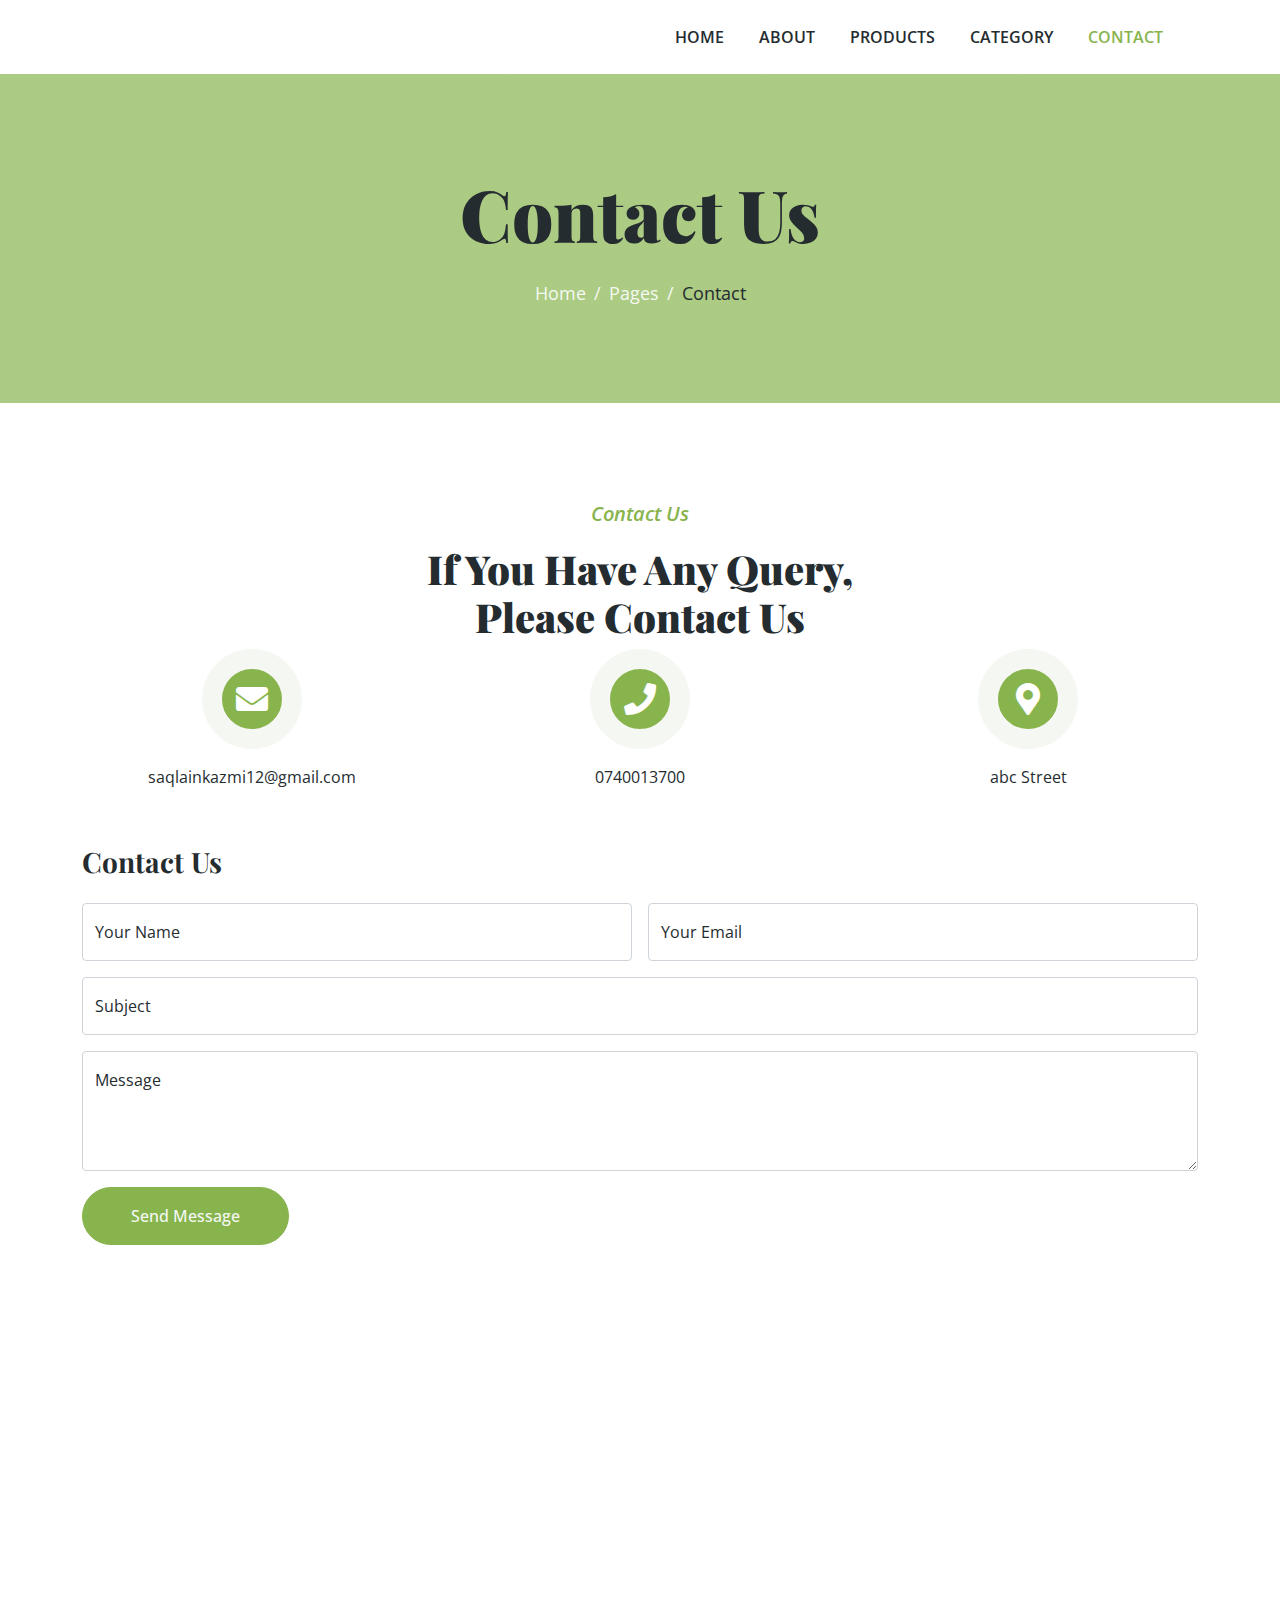
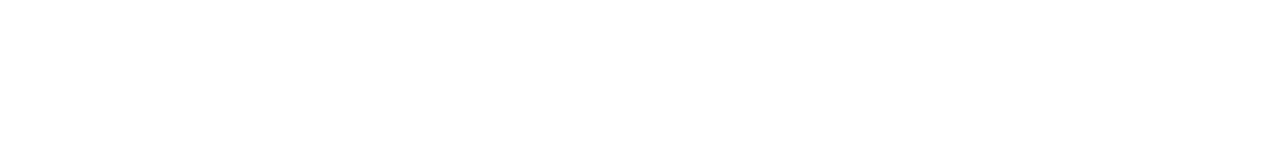
<file: contact.html>
<!DOCTYPE html>
<html lang="en">

<head>
    <meta charset="utf-8">
    <title>Syed kazmi tea project</title>
    <meta content="width=device-width, initial-scale=1.0" name="viewport">

    <!-- Google Web Fonts -->
    <link rel="preconnect" href="https://fonts.googleapis.com">
    <link rel="preconnect" href="https://fonts.gstatic.com" crossorigin>
    <link href="https://fonts.googleapis.com/css2?family=Open+Sans:wght@400;600&family=Playfair+Display:wght@700;900&display=swap" rel="stylesheet">

    <!-- Icon Font Stylesheet -->
    <link href="https://cdnjs.cloudflare.com/ajax/libs/font-awesome/5.10.0/css/all.min.css" rel="stylesheet">
    <link href="https://cdn.jsdelivr.net/npm/bootstrap-icons@1.4.1/font/bootstrap-icons.css" rel="stylesheet">

    <!-- Libraries Stylesheet -->
    <link href="lib/animate/animate.min.css" rel="stylesheet">
    <link href="lib/owlcarousel/assets/owl.carousel.min.css" rel="stylesheet">

    <!-- Customized Bootstrap Stylesheet -->
    <link href="css/bootstrap.min.css" rel="stylesheet">

    <!--  Stylesheet -->
    <link href="css/style.css" rel="stylesheet">
</head>
<body>

 <!-- Navbar Start -->
    <div class="container-fluid bg-white sticky-top">
        <div class="container">
            <nav class="navbar navbar-expand-lg bg-white navbar-light py-2 py-lg-0">
                <button type="button" class="navbar-toggler ms-auto me-0" data-bs-toggle="collapse" data-bs-target="#navbarCollapse">
                    <span class="navbar-toggler-icon"></span>
                </button>
                <div class="collapse navbar-collapse" id="navbarCollapse">
                    <div class="navbar-nav ms-auto">
                        <a href="index.html" class="nav-item nav-link">Home</a>
                        <a href="about.html" class="nav-item nav-link">About</a>
                        <a href="product.html" class="nav-item nav-link">Products</a>
                        <a href="store.html" class="nav-item nav-link">Category</a>
                        <a href="contact.html" class="nav-item nav-link active">Contact</a>
                    </div>
                </div>
            </nav>
        </div>
    </div>
    <!-- Navbar End --> 

     <!-- Page Header Start -->
     <div class="container-fluid page-header py-5 mb-5 wow fadeIn" data-wow-delay="0.1s">
        <div class="container text-center py-5">
            <h1 class="display-2 text-dark mb-4 animated slideInDown">Contact Us</h1>
            <nav aria-label="breadcrumb animated slideInDown">
                <ol class="breadcrumb justify-content-center mb-0">
                    <li class="breadcrumb-item"><a href="#">Home</a></li>
                    <li class="breadcrumb-item"><a href="#">Pages</a></li>
                    <li class="breadcrumb-item text-dark" aria-current="page">Contact</li>
                </ol>
            </nav>
        </div>
    </div>
    <!-- Page Header End -->


    <!-- Contact Start -->
    <div class="container-xxl contact py-5">
        <div class="container">
            <div class="section-title text-center mx-auto wow fadeInUp" data-wow-delay="0.1s" style="max-width: 500px;">
                <p class="fs-5 fw-medium fst-italic text-primary">Contact Us</p>
                <h1 class="display-6">If You Have Any Query, Please Contact Us</h1>
            </div>
            <div class="row g-5 mb-5">
                <div class="col-md-4 text-center wow fadeInUp" data-wow-delay="0.3s">
                    <div class="btn-square mx-auto mb-3">
                        <i class="fa fa-envelope fa-2x text-white"></i>
                    </div>
                    <p class="mb-0">saqlainkazmi12@gmail.com</p>
                </div>
                <div class="col-md-4 text-center wow fadeInUp" data-wow-delay="0.4s">
                    <div class="btn-square mx-auto mb-3">
                        <i class="fa fa-phone fa-2x text-white"></i>
                    </div>
                    <p class="mb-0">0740013700</p>
                </div>
                <div class="col-md-4 text-center wow fadeInUp" data-wow-delay="0.5s">
                    <div class="btn-square mx-auto mb-3">
                        <i class="fa fa-map-marker-alt fa-2x text-white"></i>
                    </div>
                    <p class="mb-2">abc Street</p>
                </div>
            </div>
            <div class="row g-5">
                <div class="col-lg-12 wow fadeInUp" data-wow-delay="0.1s">
                    <h3 class="mb-4">Contact Us</h3>
                    <form>
                        <div class="row g-3">
                            <div class="col-md-6">
                                <div class="form-floating">
                                    <input type="text" class="form-control" id="name" placeholder="Your Name">
                                    <label for="name">Your Name</label>
                                </div>
                            </div>
                            <div class="col-md-6">
                                <div class="form-floating">
                                    <input type="email" class="form-control" id="email" placeholder="Your Email">
                                    <label for="email">Your Email</label>
                                </div>
                            </div>
                            <div class="col-12">
                                <div class="form-floating">
                                    <input type="text" class="form-control" id="subject" placeholder="Subject">
                                    <label for="subject">Subject</label>
                                </div>
                            </div>
                            <div class="col-12">
                                <div class="form-floating">
                                    <textarea class="form-control" placeholder="Leave a message here" id="message" style="height: 120px"></textarea>
                                    <label for="message">Message</label>
                                </div>
                            </div>
                            <div class="col-12">
                                <button class="btn btn-primary rounded-pill py-3 px-5" type="submit">Send Message</button>
                            </div>
                        </div>
                    </form>
                </div>
            </div>
        </div>
    </div>
    <!-- Contact End -->

    <!-- Footer Start -->
    <div class="container-fluid bg-dark footer mt-5 py-5 wow fadeIn" data-wow-delay="0.1s">
        <div class="container py-5">
            <div class="row g-5">
                <div class="col-lg-4 col-md-6">
                    <h4 class="text-primary mb-4">Our Office</h4>
                    <p class="mb-2"><i class="fa fa-map-marker-alt text-primary me-3"></i>abc Street </p>
                    <p class="mb-2"><i class="fa fa-phone-alt text-primary me-3"></i>0740013700</p>
                    <p class="mb-2"><i class="fa fa-envelope text-primary me-3"></i>saqlainkazmi12@gmail.com</p>
                </div>
                <div class="col-lg-4 col-md-6">
                    <h4 class="text-primary mb-4">Quick Links</h4>
                    <a class="btn btn-link" href="">About Us</a>
                    <a class="btn btn-link" href="">Contact Us</a>
                </div>
                <div class="col-lg-4 col-md-6">
                    <h4 class="text-primary mb-4">Business Hours</h4>
                    <p class="mb-1">Monday - Friday</p>
                    <h6 class="text-light">09:00 am - 07:00 pm</h6>
                    <p class="mb-1">Saturday</p>
                    <h6 class="text-light">09:00 am - 12:00 pm</h6>
                    <p class="mb-1">Sunday</p>
                    <h6 class="text-light">Closed</h6>
                </div>
            </div>
        </div>
    </div>
    <!-- Footer End -->

    <!-- JavaScript Libraries -->
    <script src="https://ajax.googleapis.com/ajax/libs/jquery/3.6.1/jquery.min.js"></script>
    <script src="https://cdn.jsdelivr.net/npm/bootstrap@5.0.0/dist/js/bootstrap.bundle.min.js"></script>
    <script src="lib/wow/wow.min.js"></script>
    <script src="lib/easing/easing.min.js"></script>
    <script src="lib/waypoints/waypoints.min.js"></script>
    <script src="lib/owlcarousel/owl.carousel.min.js"></script>

    <!--  Javascript -->
    <script src="js/main.js"></script>
</body>

</html>
</file>
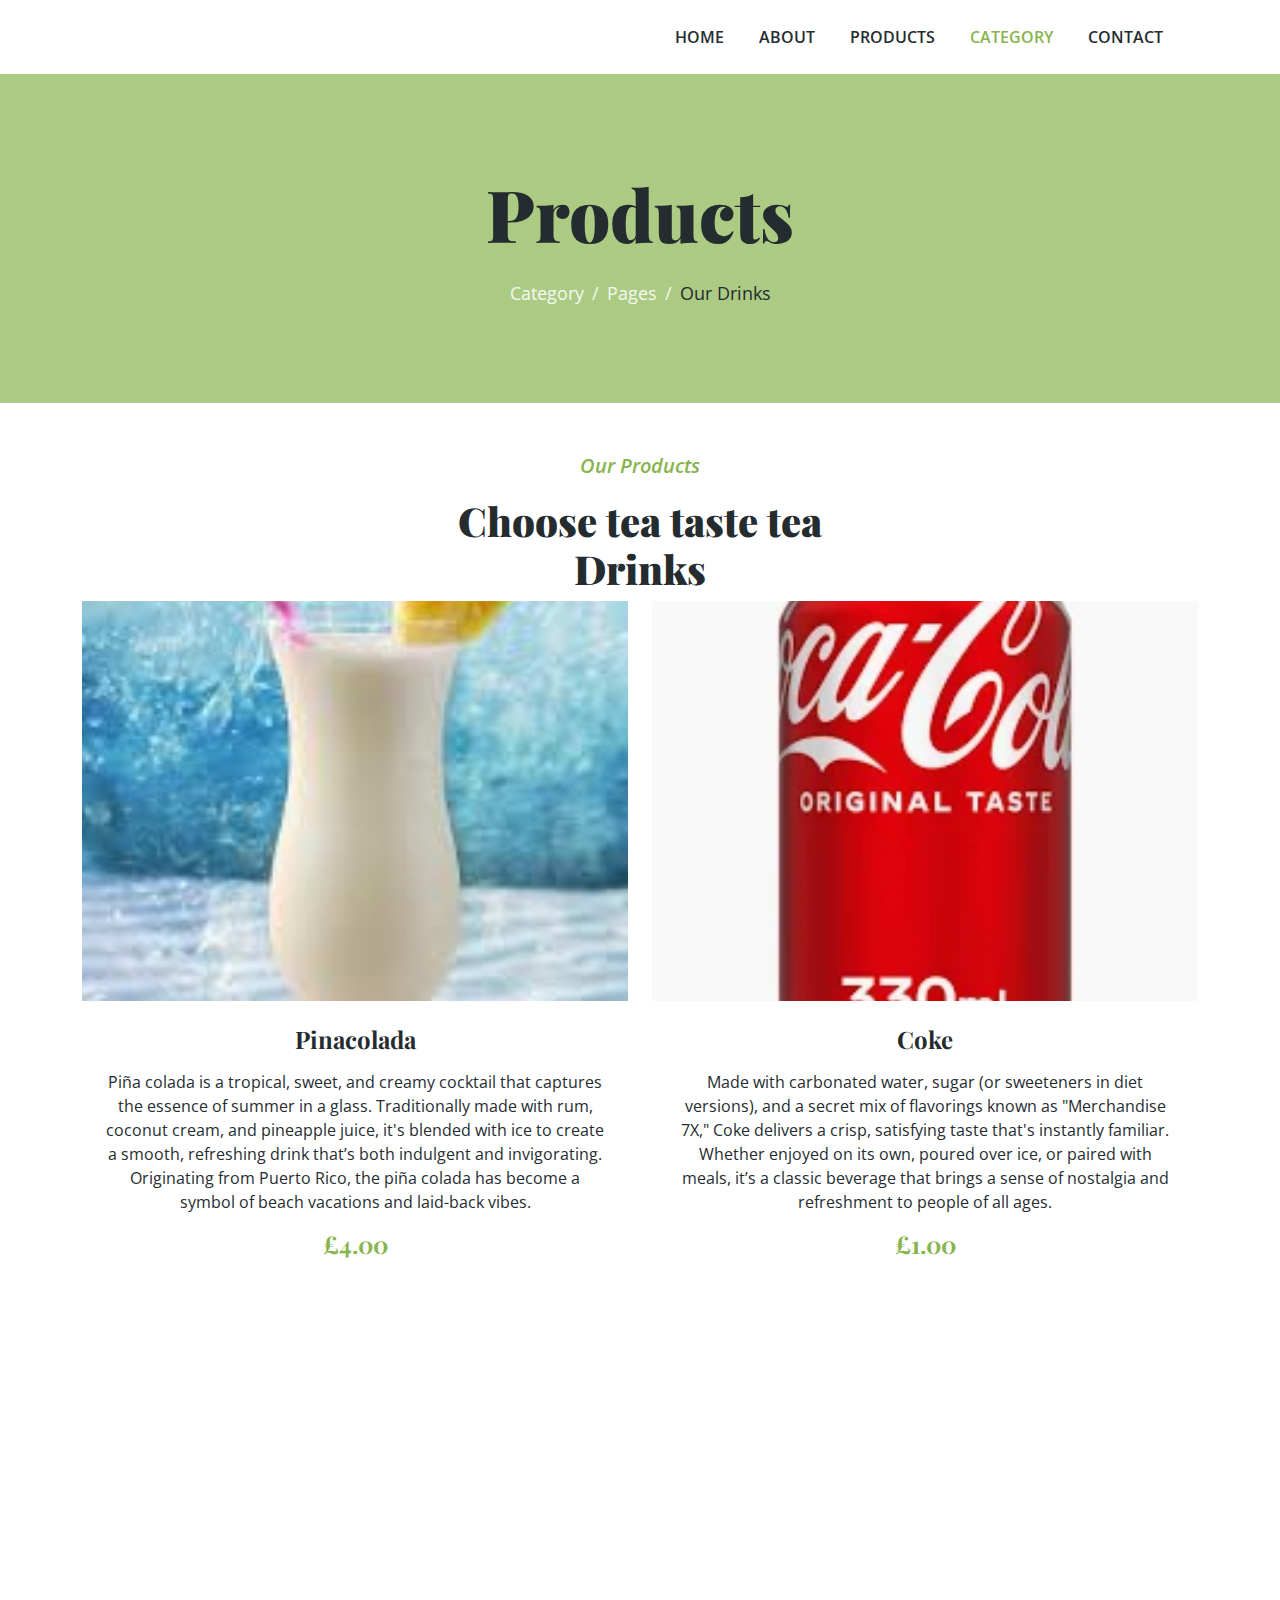
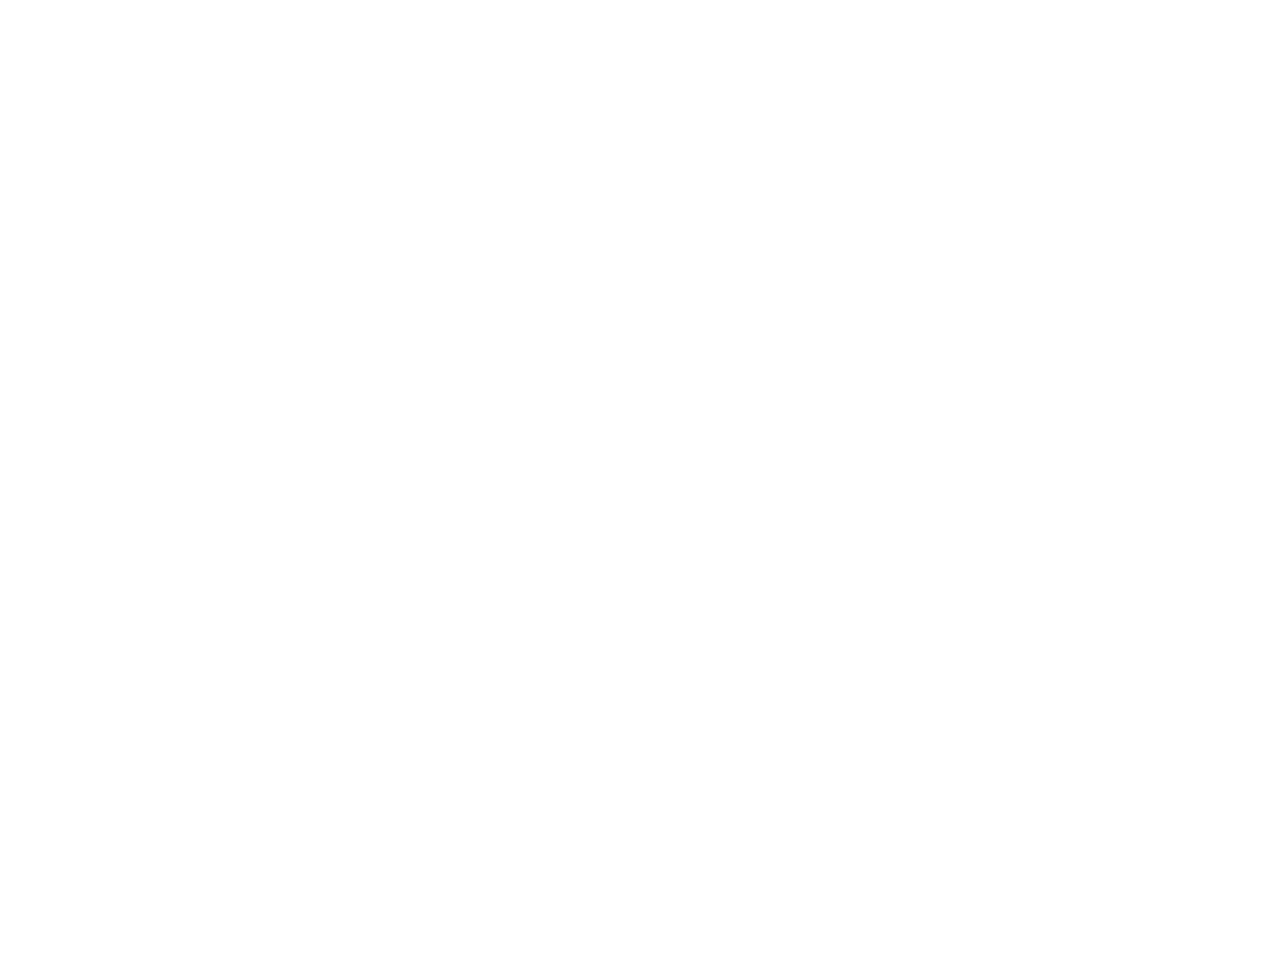
<file: drinks.html>
<!DOCTYPE html>
<html lang="en">

<head>
    <meta charset="utf-8">
    <title>Syed kazmi tea project</title>
    <meta content="width=device-width, initial-scale=1.0" name="viewport">

    <!-- Google Web Fonts -->
    <link rel="preconnect" href="https://fonts.googleapis.com">
    <link rel="preconnect" href="https://fonts.gstatic.com" crossorigin>
    <link href="https://fonts.googleapis.com/css2?family=Open+Sans:wght@400;600&family=Playfair+Display:wght@700;900&display=swap" rel="stylesheet">

    <!-- Icon Font Stylesheet -->
    <link href="https://cdnjs.cloudflare.com/ajax/libs/font-awesome/5.10.0/css/all.min.css" rel="stylesheet">
    <link href="https://cdn.jsdelivr.net/npm/bootstrap-icons@1.4.1/font/bootstrap-icons.css" rel="stylesheet">

    <!-- Libraries Stylesheet -->
    <link href="lib/animate/animate.min.css" rel="stylesheet">
    <link href="lib/owlcarousel/assets/owl.carousel.min.css" rel="stylesheet">

    <!-- Customized Bootstrap Stylesheet -->
    <link href="css/bootstrap.min.css" rel="stylesheet">

    <!--  Stylesheet -->
    <link href="css/style.css" rel="stylesheet">
</head>
<body>

 <!-- Navbar Start -->
    <div class="container-fluid bg-white sticky-top">
        <div class="container">
            <nav class="navbar navbar-expand-lg bg-white navbar-light py-2 py-lg-0">
                <button type="button" class="navbar-toggler ms-auto me-0" data-bs-toggle="collapse" data-bs-target="#navbarCollapse">
                    <span class="navbar-toggler-icon"></span>
                </button>
                <div class="collapse navbar-collapse" id="navbarCollapse">
                    <div class="navbar-nav ms-auto">
                        <a href="index.html" class="nav-item nav-link">Home</a>
                        <a href="about.html" class="nav-item nav-link">About</a>
                        <a href="product.html" class="nav-item nav-link">Products</a>
                        <a href="category.html" class="nav-item nav-link active">Category</a>
                        <a href="contact.html" class="nav-item nav-link">Contact</a>
                    </div>
                </div>
            </nav>
        </div>
    </div>
    <!-- Navbar End --> 

     <!-- Page Header Start -->
     <div class="container-fluid page-header py-5 wow fadeIn" data-wow-delay="0.1s">
        <div class="container text-center py-5">
            <h1 class="display-2 text-dark mb-4 animated slideInDown">Products</h1>
            <nav aria-label="breadcrumb animated slideInDown">
                <ol class="breadcrumb justify-content-center mb-0">
                    <li class="breadcrumb-item"><a href="#">Category</a></li>
                    <li class="breadcrumb-item"><a href="#">Pages</a></li>
                    <li class="breadcrumb-item text-dark" aria-current="page">Our Drinks</li>
                </ol>
            </nav>
        </div>
    </div>
    <!-- Page Header End -->

    <!-- Store Start -->
    <div class="container-xxl py-5">
        <div class="container">
            <div class="section-title text-center mx-auto wow fadeInUp" data-wow-delay="0.1s" style="max-width: 500px;">
                <p class="fs-5 fw-medium fst-italic text-primary">Our Products</p>
                <h1 class="display-6"> Choose tea taste  tea Drinks</h1>
            </div>
            <div class="row g-4">
                <div class="col-lg-6 col-md-6 wow fadeInUp" data-wow-delay="0.1s">
                    <div class="store-item position-relative text-center backery-wrap">
                        <img class="img-fluid" src="img/download (11).jpg" alt="">
                        <div class="p-4">
                            <h4 class="mb-3">Pinacolada</h4>
                            <p>Piña colada is a tropical, sweet, and creamy cocktail that captures the essence of summer in a glass. Traditionally made with rum, coconut cream, and pineapple juice, it's blended with ice to create a smooth, refreshing drink that’s both indulgent and invigorating. Originating from Puerto Rico, the piña colada has become a symbol of beach vacations and laid-back vibes. </p>
                            <h4 class="text-primary">£4.00</h4>
                        </div>
                        <div class="store-overlay">
                            <!-- <a href="" class="btn btn-primary rounded-pill py-2 px-4 m-2">More Detail <i class="fa fa-arrow-right ms-2"></i></a> -->
                            <a href="" class="btn btn-dark rounded-pill py-2 px-4 m-2">Add to Cart <i class="fa fa-cart-plus ms-2"></i></a>
                        </div>
                    </div>
                </div>
                <div class="col-lg-6 col-md-6 wow fadeInUp" data-wow-delay="0.3s">
                    <div class="store-item position-relative text-center backery-wrap">
                        <img class="img-fluid" src="img/download.webp" alt="">
                        <div class="p-4">
                            <h4 class="mb-3">Coke</h4>
                            <p>Made with carbonated water, sugar (or sweeteners in diet versions), and a secret mix of flavorings known as "Merchandise 7X," Coke delivers a crisp, satisfying taste that's instantly familiar. Whether enjoyed on its own, poured over ice, or paired with meals, it’s a classic beverage that brings a sense of nostalgia and refreshment to people of all ages.</p>
                            <h4 class="text-primary">£1.00</h4>
                        </div>
                        <div class="store-overlay">
                            <!-- <a href="" class="btn btn-primary rounded-pill py-2 px-4 m-2">More Detail <i class="fa fa-arrow-right ms-2"></i></a> -->
                            <a href="" class="btn btn-dark rounded-pill py-2 px-4 m-2">Add to Cart <i class="fa fa-cart-plus ms-2"></i></a>
                        </div>
                    </div>
                </div>
                <!-- <div class="col-12 text-center wow fadeInUp" data-wow-delay="0.1s">
                </div> -->
            </div>
        </div>
    </div>  

     <div class="container-xxl py-5">
        <div class="container">
            <div class="row g-4">
                <div class="col-lg-6 col-md-6 wow fadeInUp" data-wow-delay="0.1s">
                    <div class="store-item position-relative text-center backery-wrap">
                        <img class="img-fluid" src="img/download (12).jpg" alt="">
                        <div class="p-4">
                            <h4 class="mb-3">Mojito</h4>
                            <p>A mojito is a refreshing and zesty cocktail that hails from Cuba, known for its vibrant mix of flavors and cool, invigorating taste. Made with fresh mint leaves, lime juice, sugar, white rum, and soda water, it’s a perfect balance of sweetness, citrus, and herbal freshness. The mint is gently muddled to release its essential oils, blending beautifully with the tang of lime and the smooth kick of rum.  </p>
                            <h4 class="text-primary">£5.50</h4>
                        </div>
                        <div class="store-overlay">
                            <!-- <a href="" class="btn btn-primary rounded-pill py-2 px-4 m-2">More Detail <i class="fa fa-arrow-right ms-2"></i></a> -->
                            <a href="" class="btn btn-dark rounded-pill py-2 px-4 m-2">Add to Cart <i class="fa fa-cart-plus ms-2"></i></a>
                        </div>
                    </div>
                </div>
                <div class="col-lg-6 col-md-6 wow fadeInUp" data-wow-delay="0.3s">
                    <div class="store-item position-relative text-center backery-wrap">
                        <img class="img-fluid" src="img/download (13).jpg" alt="">
                        <div class="p-4">
                            <h4 class="mb-3">Mango Juice</h4>
                            <p>Mango juice is a rich, sweet, and tropical beverage made from the pulp of ripe mangoes, often blended with water or other fruit juices for a smooth, refreshing drink. Bursting with vibrant flavor and natural sweetness, it's a favorite around the world, especially in warmer climates. </p>
                            <h4 class="text-primary">2.70</h4>
                        </div>
                        <div class="store-overlay">
                            <!-- <a href="" class="btn btn-primary rounded-pill py-2 px-4 m-2">More Detail <i class="fa fa-arrow-right ms-2"></i></a> -->
                            <a href="" class="btn btn-dark rounded-pill py-2 px-4 m-2">Add to Cart <i class="fa fa-cart-plus ms-2"></i></a>
                        </div>
                    </div>
                </div>
            </div>
        </div>
    </div>  
        <!-- Store End -->


    <!-- Footer Start -->
    <div class="container-fluid bg-dark footer mt-5 py-5 wow fadeIn footer-wrap" data-wow-delay="0.1s">
        <div class="container py-5">
            <div class="row g-5">
                <div class="col-lg-4 col-md-6">
                    <h4 class="text-primary mb-4">Our Office</h4>
                    <p class="mb-2"><i class="fa fa-map-marker-alt text-primary me-3"></i>abc Street </p>
                    <p class="mb-2"><i class="fa fa-phone-alt text-primary me-3"></i>0740013700</p>
                    <p class="mb-2"><i class="fa fa-envelope text-primary me-3"></i>saqlainkazmi12@gmail.com</p>
                </div>
                <div class="col-lg-4 col-md-6">
                    <h4 class="text-primary mb-4">Quick Links</h4>
                    <a class="btn btn-link" href="">About Us</a>
                    <a class="btn btn-link" href="">Contact Us</a>
                </div>
                <div class="col-lg-4 col-md-6">
                    <h4 class="text-primary mb-4">Business Hours</h4>
                    <p class="mb-1">Monday - Friday</p>
                    <h6 class="text-light">09:00 am - 07:00 pm</h6>
                    <p class="mb-1">Saturday</p>
                    <h6 class="text-light">09:00 am - 12:00 pm</h6>
                    <p class="mb-1">Sunday</p>
                    <h6 class="text-light">Closed</h6>
                </div>
            </div>
        </div>
    </div>
    <!-- Footer End -->

    <!-- JavaScript Libraries -->
    <script src="https://ajax.googleapis.com/ajax/libs/jquery/3.6.1/jquery.min.js"></script>
    <script src="https://cdn.jsdelivr.net/npm/bootstrap@5.0.0/dist/js/bootstrap.bundle.min.js"></script>
    <script src="lib/wow/wow.min.js"></script>
    <script src="lib/easing/easing.min.js"></script>
    <script src="lib/waypoints/waypoints.min.js"></script>
    <script src="lib/owlcarousel/owl.carousel.min.js"></script>

    <!--  Javascript -->
    <script src="js/main.js"></script>
</body>

</html>
</file>
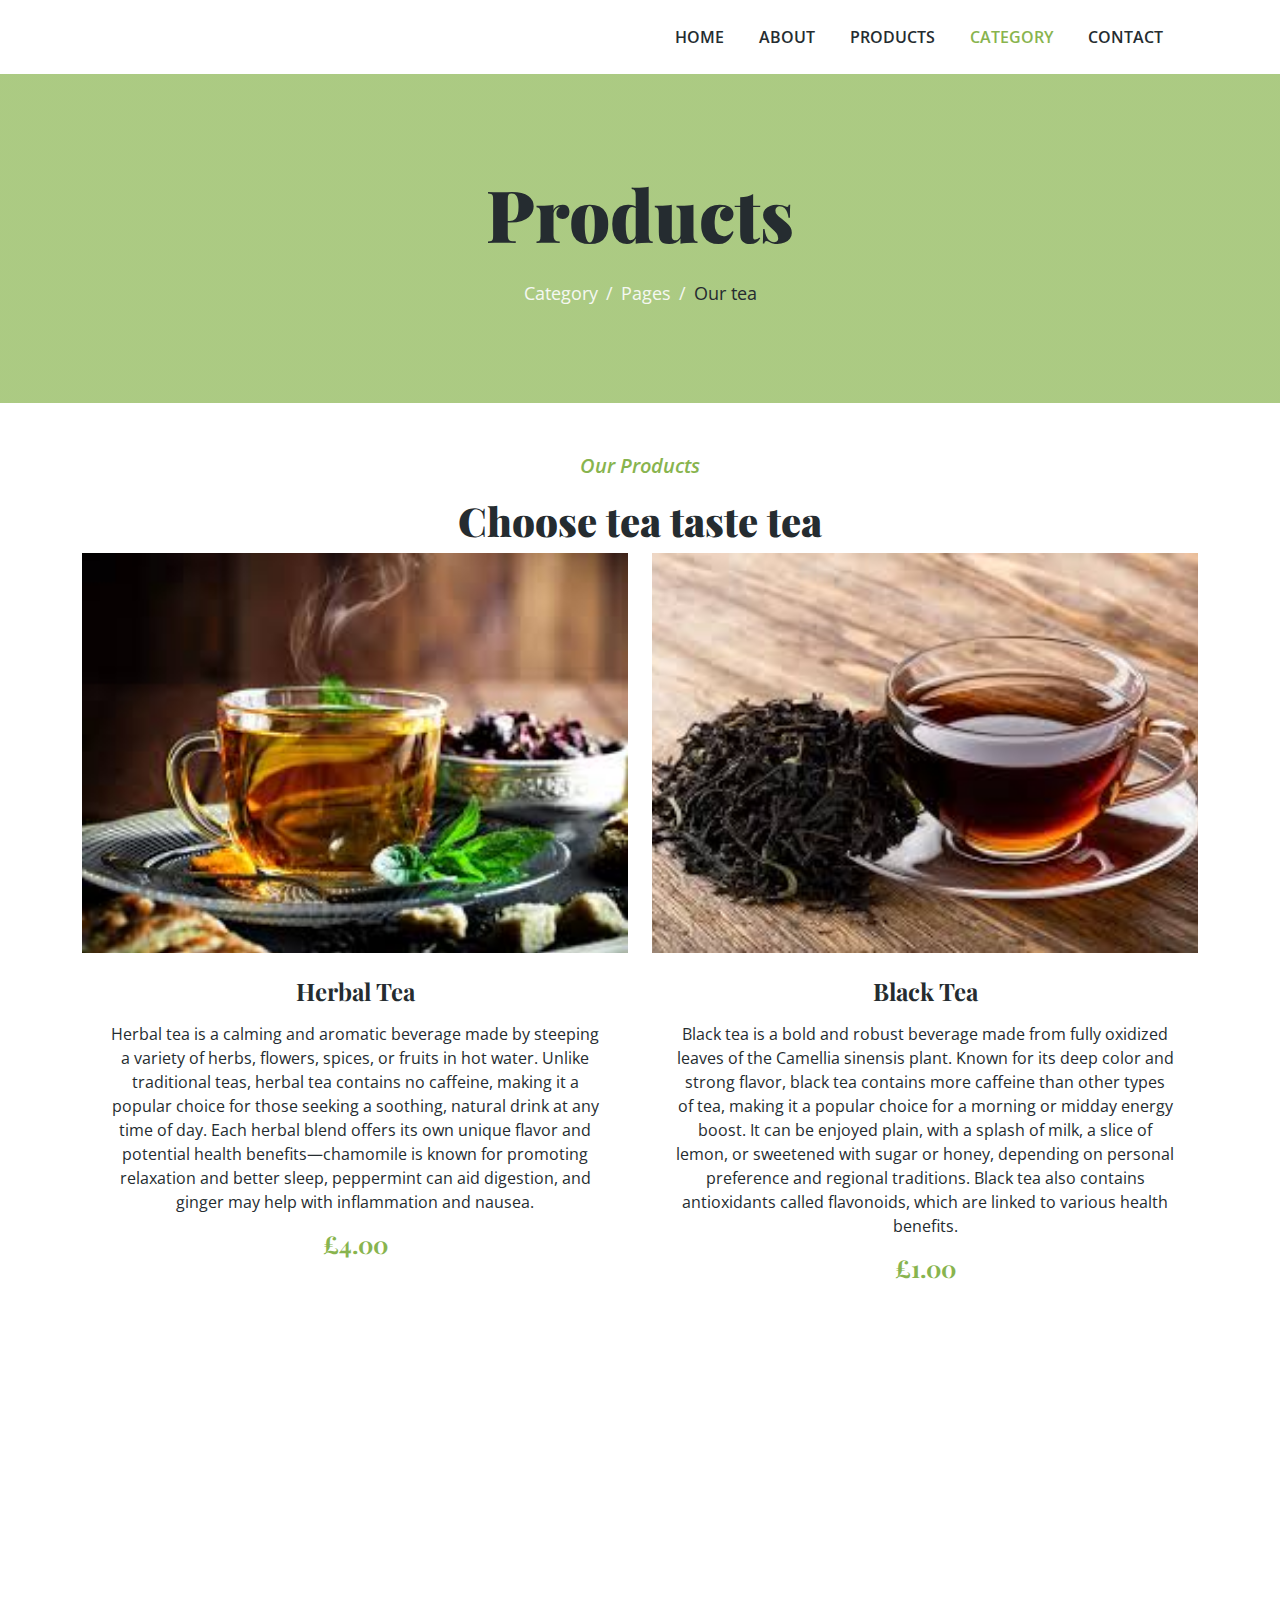
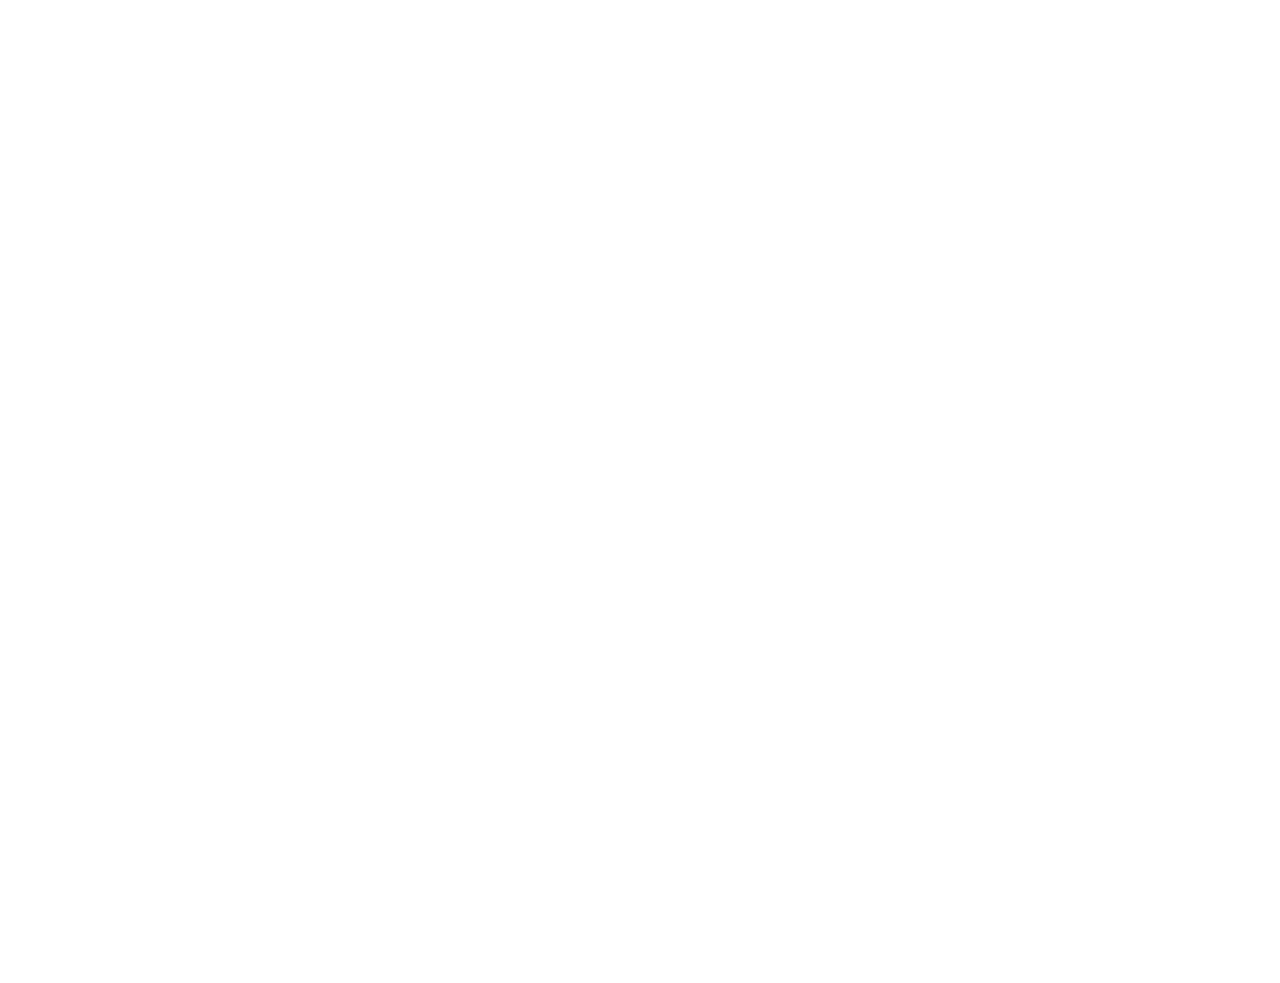
<file: tea.html>
<!DOCTYPE html>
<html lang="en">

<head>
    <meta charset="utf-8">
    <title>Syed kazmi tea project</title>
    <meta content="width=device-width, initial-scale=1.0" name="viewport">

    <!-- Google Web Fonts -->
    <link rel="preconnect" href="https://fonts.googleapis.com">
    <link rel="preconnect" href="https://fonts.gstatic.com" crossorigin>
    <link href="https://fonts.googleapis.com/css2?family=Open+Sans:wght@400;600&family=Playfair+Display:wght@700;900&display=swap" rel="stylesheet">

    <!-- Icon Font Stylesheet -->
    <link href="https://cdnjs.cloudflare.com/ajax/libs/font-awesome/5.10.0/css/all.min.css" rel="stylesheet">
    <link href="https://cdn.jsdelivr.net/npm/bootstrap-icons@1.4.1/font/bootstrap-icons.css" rel="stylesheet">

    <!-- Libraries Stylesheet -->
    <link href="lib/animate/animate.min.css" rel="stylesheet">
    <link href="lib/owlcarousel/assets/owl.carousel.min.css" rel="stylesheet">

    <!-- Customized Bootstrap Stylesheet -->
    <link href="css/bootstrap.min.css" rel="stylesheet">

    <!--  Stylesheet -->
    <link href="css/style.css" rel="stylesheet">
</head>
<body>

 <!-- Navbar Start -->
    <div class="container-fluid bg-white sticky-top">
        <div class="container">
            <nav class="navbar navbar-expand-lg bg-white navbar-light py-2 py-lg-0">
                <button type="button" class="navbar-toggler ms-auto me-0" data-bs-toggle="collapse" data-bs-target="#navbarCollapse">
                    <span class="navbar-toggler-icon"></span>
                </button>
                <div class="collapse navbar-collapse" id="navbarCollapse">
                    <div class="navbar-nav ms-auto">
                        <a href="index.html" class="nav-item nav-link">Home</a>
                        <a href="about.html" class="nav-item nav-link">About</a>
                        <a href="product.html" class="nav-item nav-link">Products</a>
                        <a href="category.html" class="nav-item nav-link active">Category</a>
                        <a href="contact.html" class="nav-item nav-link">Contact</a>
                    </div>
                </div>
            </nav>
        </div>
    </div>
    <!-- Navbar End --> 

     <!-- Page Header Start -->
     <div class="container-fluid page-header py-5 wow fadeIn" data-wow-delay="0.1s">
        <div class="container text-center py-5">
            <h1 class="display-2 text-dark mb-4 animated slideInDown">Products</h1>
            <nav aria-label="breadcrumb animated slideInDown">
                <ol class="breadcrumb justify-content-center mb-0">
                    <li class="breadcrumb-item"><a href="#">Category</a></li>
                    <li class="breadcrumb-item"><a href="#">Pages</a></li>
                    <li class="breadcrumb-item text-dark" aria-current="page">Our tea</li>
                </ol>
            </nav>
        </div>
    </div>
    <!-- Page Header End -->

    <!-- Store Start -->
    <div class="container-xxl py-5">
        <div class="container">
            <div class="section-title text-center mx-auto wow fadeInUp" data-wow-delay="0.1s" style="max-width: 500px;">
                <p class="fs-5 fw-medium fst-italic text-primary">Our Products</p>
                <h1 class="display-6"> Choose tea taste  tea</h1>
            </div>
            <div class="row g-4">
                <div class="col-lg-6 col-md-6 wow fadeInUp" data-wow-delay="0.1s">
                    <div class="store-item position-relative text-center backery-wrap">
                        <img class="img-fluid" src="img/images (9).jpg" alt="">
                        <div class="p-4">
                            <h4 class="mb-3">Herbal Tea</h4>
                            <p>Herbal tea is a calming and aromatic beverage made by steeping a variety of herbs, flowers, spices, or fruits in hot water. Unlike traditional teas, herbal tea contains no caffeine, making it a popular choice for those seeking a soothing, natural drink at any time of day. Each herbal blend offers its own unique flavor and potential health benefits—chamomile is known for promoting relaxation and better sleep, peppermint can aid digestion, and ginger may help with inflammation and nausea. </p>
                            <h4 class="text-primary">£4.00</h4>
                        </div>
                        <div class="store-overlay">
                            <!-- <a href="" class="btn btn-primary rounded-pill py-2 px-4 m-2">More Detail <i class="fa fa-arrow-right ms-2"></i></a> -->
                            <a href="" class="btn btn-dark rounded-pill py-2 px-4 m-2">Add to Cart <i class="fa fa-cart-plus ms-2"></i></a>
                        </div>
                    </div>
                </div>
                <div class="col-lg-6 col-md-6 wow fadeInUp" data-wow-delay="0.3s">
                    <div class="store-item position-relative text-center backery-wrap">
                        <img class="img-fluid" src="img/download (8).jpg" alt="">
                        <div class="p-4">
                            <h4 class="mb-3">Black Tea</h4>
                            <p>Black tea is a bold and robust beverage made from fully oxidized leaves of the Camellia sinensis plant. Known for its deep color and strong flavor, black tea contains more caffeine than other types of tea, making it a popular choice for a morning or midday energy boost. It can be enjoyed plain, with a splash of milk, a slice of lemon, or sweetened with sugar or honey, depending on personal preference and regional traditions. Black tea also contains antioxidants called flavonoids, which are linked to various health benefits.</p>
                            <h4 class="text-primary">£1.00</h4>
                        </div>
                        <div class="store-overlay">
                            <!-- <a href="" class="btn btn-primary rounded-pill py-2 px-4 m-2">More Detail <i class="fa fa-arrow-right ms-2"></i></a> -->
                            <a href="" class="btn btn-dark rounded-pill py-2 px-4 m-2">Add to Cart <i class="fa fa-cart-plus ms-2"></i></a>
                        </div>
                    </div>
                </div>
                <!-- <div class="col-12 text-center wow fadeInUp" data-wow-delay="0.1s">
                </div> -->
            </div>
        </div>
    </div>  

     <div class="container-xxl py-5">
        <div class="container">
            <div class="row g-4">
                <div class="col-lg-6 col-md-6 wow fadeInUp" data-wow-delay="0.1s">
                    <div class="store-item position-relative text-center backery-wrap">
                        <img class="img-fluid" src="img/download (9).jpg" alt="">
                        <div class="p-4">
                            <h4 class="mb-3">Lemon Tea</h4>
                            <p> Lemon tea is a refreshing and invigorating beverage made by adding fresh lemon juice or slices to black, green, or herbal tea. The zesty citrus flavor blends beautifully with the warmth of the tea, creating a light, tangy drink that's both soothing and energizing. Often enjoyed hot or iced, lemon tea is popular for its potential health benefits, such as aiding digestion, boosting immunity with vitamin C, and helping to soothe sore throats. </p>
                            <h4 class="text-primary">£5.50</h4>
                        </div>
                        <div class="store-overlay">
                            <!-- <a href="" class="btn btn-primary rounded-pill py-2 px-4 m-2">More Detail <i class="fa fa-arrow-right ms-2"></i></a> -->
                            <a href="" class="btn btn-dark rounded-pill py-2 px-4 m-2">Add to Cart <i class="fa fa-cart-plus ms-2"></i></a>
                        </div>
                    </div>
                </div>
                <div class="col-lg-6 col-md-6 wow fadeInUp" data-wow-delay="0.3s">
                    <div class="store-item position-relative text-center backery-wrap">
                        <img class="img-fluid" src="img/download (10).jpg" alt="">
                        <div class="p-4">
                            <h4 class="mb-3">Leaf Tea</h4>
                            <p>Leaf tea, often referred to as loose leaf tea, is made from whole or partially broken tea leaves rather than the finely ground tea found in traditional tea bags. Because the leaves are less processed, leaf tea typically offers a richer, more complex flavor and aroma. It can be made from various types of tea such as black, green, white, or oolong, depending on how the leaves are harvested and processed.</p>
                            <h4 class="text-primary">2.70</h4>
                        </div>
                        <div class="store-overlay">
                            <!-- <a href="" class="btn btn-primary rounded-pill py-2 px-4 m-2">More Detail <i class="fa fa-arrow-right ms-2"></i></a> -->
                            <a href="" class="btn btn-dark rounded-pill py-2 px-4 m-2">Add to Cart <i class="fa fa-cart-plus ms-2"></i></a>
                        </div>
                    </div>
                </div>
            </div>
        </div>
    </div>  
        <!-- Store End -->



    <!-- Footer Start -->
    <div class="container-fluid bg-dark footer mt-5 py-5 wow fadeIn footer-wrap" data-wow-delay="0.1s">
        <div class="container py-5">
            <div class="row g-5">
                <div class="col-lg-4 col-md-6">
                    <h4 class="text-primary mb-4">Our Office</h4>
                    <p class="mb-2"><i class="fa fa-map-marker-alt text-primary me-3"></i>abc Street </p>
                    <p class="mb-2"><i class="fa fa-phone-alt text-primary me-3"></i>0740013700</p>
                    <p class="mb-2"><i class="fa fa-envelope text-primary me-3"></i>saqlainkazmi12@gmail.com</p>
                </div>
                <div class="col-lg-4 col-md-6">
                    <h4 class="text-primary mb-4">Quick Links</h4>
                    <a class="btn btn-link" href="">About Us</a>
                    <a class="btn btn-link" href="">Contact Us</a>
                </div>
                <div class="col-lg-4 col-md-6">
                    <h4 class="text-primary mb-4">Business Hours</h4>
                    <p class="mb-1">Monday - Friday</p>
                    <h6 class="text-light">09:00 am - 07:00 pm</h6>
                    <p class="mb-1">Saturday</p>
                    <h6 class="text-light">09:00 am - 12:00 pm</h6>
                    <p class="mb-1">Sunday</p>
                    <h6 class="text-light">Closed</h6>
                </div>
            </div>
        </div>
    </div>
    <!-- Footer End -->

    <!-- JavaScript Libraries -->
    <script src="https://ajax.googleapis.com/ajax/libs/jquery/3.6.1/jquery.min.js"></script>
    <script src="https://cdn.jsdelivr.net/npm/bootstrap@5.0.0/dist/js/bootstrap.bundle.min.js"></script>
    <script src="lib/wow/wow.min.js"></script>
    <script src="lib/easing/easing.min.js"></script>
    <script src="lib/waypoints/waypoints.min.js"></script>
    <script src="lib/owlcarousel/owl.carousel.min.js"></script>

    <!--  Javascript -->
    <script src="js/main.js"></script>
</body>

</html>
</file>
<file: css/style.css>
/********** CSS **********/
:root {
    --primary: #88B44E;
    --secondary: #FB9F38;
    --light: #F5F8F2;
    --dark: #252C30;
}

.fw-medium {
    font-weight: 600;
}

.fw-bold {
    font-weight: 700;
}

.fw-black {
    font-weight: 900;
}


/*** Button ***/
.btn {
    transition: .5s;
    font-weight: 500;
}

.btn-primary,
.btn-outline-primary:hover {
    color: var(--light);
}

.btn-secondary,
.btn-outline-secondary:hover {
    color: var(--dark);
}

.btn-square {
    width: 38px;
    height: 38px;
}

.btn-sm-square {
    width: 32px;
    height: 32px;
}

.btn-lg-square {
    width: 48px;
    height: 48px;
}

.btn-square,
.btn-sm-square,
.btn-lg-square {
    padding: 0;
    display: flex;
    align-items: center;
    justify-content: center;
    font-weight: normal;
}


/*** Navbar ***/
.sticky-top {
    top: -150px;
    transition: .5s;
}

.navbar .navbar-nav .nav-link {
    margin-right: 35px;
    padding: 25px 0;
    color: var(--dark);
    font-weight: 600;
    text-transform: uppercase;
    outline: none;
}

.navbar .navbar-nav .nav-link:hover,
.navbar .navbar-nav .nav-link.active {
    color: var(--primary);
}

.navbar .dropdown-toggle::after {
    border: none;
    content: "\f107";
    font-family: "Font Awesome 5 Free";
    font-weight: 900;
    vertical-align: middle;
    margin-left: 8px;
}

.page-header {
    background: linear-gradient(rgba(136, 180, 78, .7), rgba(136, 180, 78, .7)) center center no-repeat;
    background-size: cover;
}

.page-header .breadcrumb-item+.breadcrumb-item::before {
    color: var(--light);
}

.page-header .breadcrumb-item,
.page-header .breadcrumb-item a {
    font-size: 18px;
    color: var(--light);
}


/*** Header ***/
.carousel-caption {
    top: 0;
    left: 0;
    right: 0;
    bottom: 0;
    display: flex;
    align-items: center;
    background: rgba(136, 180, 78, .7);
    z-index: 1;
}

.carousel-control-prev,
.carousel-control-next {
    width: 15%;
}

.carousel-control-prev-icon,
.carousel-control-next-icon {
    width: 3.5rem;
    height: 3.5rem;
    border-radius: 3.5rem;
    background-color: var(--dark);
    border: 15px solid var(--dark);
}

/*** Products ***/
.product {
    background: linear-gradient(rgba(136, 180, 78, .1), rgba(136, 180, 78, .1)), url(../img/product-bg.png) left bottom no-repeat;
    background-size: auto;
}

.product-carousel .owl-nav {
    display: flex;
    justify-content: center;
    margin-top: 30px;
}

.product-carousel .owl-nav .owl-prev,
.product-carousel .owl-nav .owl-next {
    margin: 0 10px;
    width: 55px;
    height: 55px;
    display: flex;
    align-items: center;
    justify-content: center;
    color: #FFFFFF;
    background: var(--primary);
    border-radius: 55px;
    box-shadow: 0 0 45px rgba(0, 0, 0, .15);
    font-size: 25px;
    transition: .5s;
}

.product-carousel .owl-nav .owl-prev:hover,
.product-carousel .owl-nav .owl-next:hover {
    background: #FFFFFF;
    color: var(--primary);
}
a.d-block.product-item.rounded img {
    width: 100%;
    height: 300px;
    object-fit: cover;
}

/*** Contact ***/
.contact .btn-square {
    width: 100px;
    height: 100px;
    border: 20px solid var(--light);
    background: var(--primary);
    border-radius: 50px;
}

/*** Footer ***/
.footer {
    color: #B0B9AE;
}

.footer .btn.btn-link {
    display: block;
    margin-bottom: 5px;
    padding: 0;
    text-align: left;
    color: #B0B9AE;
    font-weight: normal;
    text-transform: capitalize;
    transition: .3s;
}

.footer .btn.btn-link::before {
    position: relative;
    content: "\f105";
    font-family: "Font Awesome 5 Free";
    font-weight: 900;
    color: var(--primary);
    margin-right: 10px;
}

.footer .btn.btn-link:hover {
    color: var(--light);
    letter-spacing: 1px;
    box-shadow: none;
}

.copyright {
    color: #B0B9AE;
}

.copyright {
    background: #252525;
}

.copyright a:hover {
    color: #FFFFFF !important;
}
.product-wrap{
    margin: 0px!important;
}
.footer-wrap{
    margin: 0px!important;
}
.store-item .store-overlay {
    position: absolute;
    top: 0;
    left: 0;
    width: 100%;
    height: 100%;
    display: flex;
    flex-direction: column;
    align-items: center;
    justify-content: center;
    background: rgba(138, 180, 78, .3);
    opacity: 0;
    transition: .5s;
}

.store-item:hover .store-overlay {
    opacity: 1;
}
.backery-wrap img {
    width: 100%;
    height: 400px;
    object-fit: cover;
}


@media (max-width: 991.98px) {
    /*.navbar .navbar-brand {
        width: 126px;
        height: 100px;
    }*/

    .navbar .navbar-nav .nav-link  {
        margin-right: 0;
        padding: 10px 0;
    }

    .navbar .navbar-nav {
        margin-top: 75px;
        border-top: 1px solid #EEEEEE;
    }
}

@media (min-width: 992px) {
    .navbar .nav-item .dropdown-menu {
        display: block;
        border: none;
        margin-top: 0;
        top: 150%;
        opacity: 0;
        visibility: hidden;
        transition: .5s;
    }

    .navbar .nav-item:hover .dropdown-menu {
        top: 100%;
        visibility: visible;
        transition: .5s;
        opacity: 1;
    }
}

@media (max-width: 768px) {
    #header-carousel .carousel-item {
        position: relative;
        min-height: 450px;
    }
    
    #header-carousel .carousel-item img {
        position: absolute;
        width: 100%;
        height: 100%;
        object-fit: cover;
    }
}
</file>
